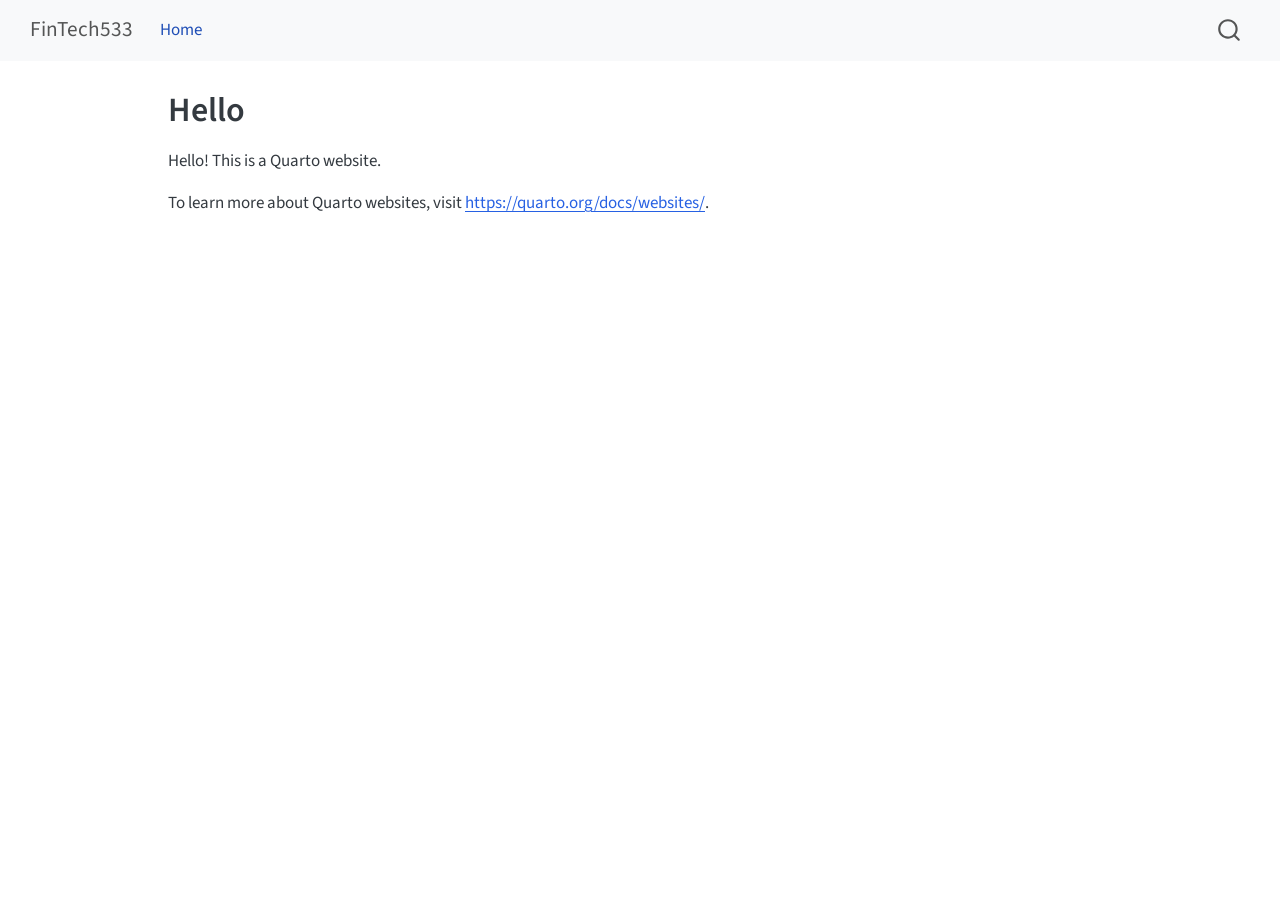
<file: index.html>
<!DOCTYPE html>
<html xmlns="http://www.w3.org/1999/xhtml" lang="en" xml:lang="en"><head>

<meta charset="utf-8">
<meta name="generator" content="quarto-1.6.42">

<meta name="viewport" content="width=device-width, initial-scale=1.0, user-scalable=yes">


<title>Hello – FinTech533</title>
<style>
code{white-space: pre-wrap;}
span.smallcaps{font-variant: small-caps;}
div.columns{display: flex; gap: min(4vw, 1.5em);}
div.column{flex: auto; overflow-x: auto;}
div.hanging-indent{margin-left: 1.5em; text-indent: -1.5em;}
ul.task-list{list-style: none;}
ul.task-list li input[type="checkbox"] {
  width: 0.8em;
  margin: 0 0.8em 0.2em -1em; /* quarto-specific, see https://github.com/quarto-dev/quarto-cli/issues/4556 */ 
  vertical-align: middle;
}
</style>


<script src="site_libs/quarto-nav/quarto-nav.js"></script>
<script src="site_libs/quarto-nav/headroom.min.js"></script>
<script src="site_libs/clipboard/clipboard.min.js"></script>
<script src="site_libs/quarto-search/autocomplete.umd.js"></script>
<script src="site_libs/quarto-search/fuse.min.js"></script>
<script src="site_libs/quarto-search/quarto-search.js"></script>
<meta name="quarto:offset" content="./">
<script src="site_libs/quarto-html/quarto.js"></script>
<script src="site_libs/quarto-html/popper.min.js"></script>
<script src="site_libs/quarto-html/tippy.umd.min.js"></script>
<script src="site_libs/quarto-html/anchor.min.js"></script>
<link href="site_libs/quarto-html/tippy.css" rel="stylesheet">
<link href="site_libs/quarto-html/quarto-syntax-highlighting-2f5df379a58b258e96c21c0638c20c03.css" rel="stylesheet" id="quarto-text-highlighting-styles">
<script src="site_libs/bootstrap/bootstrap.min.js"></script>
<link href="site_libs/bootstrap/bootstrap-icons.css" rel="stylesheet">
<link href="site_libs/bootstrap/bootstrap-60c81f3d5c81f12fcb1182518fdb775a.min.css" rel="stylesheet" append-hash="true" id="quarto-bootstrap" data-mode="light">
<script id="quarto-search-options" type="application/json">{
  "location": "navbar",
  "copy-button": false,
  "collapse-after": 3,
  "panel-placement": "end",
  "type": "overlay",
  "limit": 50,
  "keyboard-shortcut": [
    "f",
    "/",
    "s"
  ],
  "show-item-context": false,
  "language": {
    "search-no-results-text": "No results",
    "search-matching-documents-text": "matching documents",
    "search-copy-link-title": "Copy link to search",
    "search-hide-matches-text": "Hide additional matches",
    "search-more-match-text": "more match in this document",
    "search-more-matches-text": "more matches in this document",
    "search-clear-button-title": "Clear",
    "search-text-placeholder": "",
    "search-detached-cancel-button-title": "Cancel",
    "search-submit-button-title": "Submit",
    "search-label": "Search"
  }
}</script>


<link rel="stylesheet" href="styles.css">
</head>

<body class="nav-fixed">

<div id="quarto-search-results"></div>
  <header id="quarto-header" class="headroom fixed-top">
    <nav class="navbar navbar-expand-lg " data-bs-theme="dark">
      <div class="navbar-container container-fluid">
      <div class="navbar-brand-container mx-auto">
    <a class="navbar-brand" href="./index.html">
    <span class="navbar-title">FinTech533</span>
    </a>
  </div>
            <div id="quarto-search" class="" title="Search"></div>
          <button class="navbar-toggler" type="button" data-bs-toggle="collapse" data-bs-target="#navbarCollapse" aria-controls="navbarCollapse" role="menu" aria-expanded="false" aria-label="Toggle navigation" onclick="if (window.quartoToggleHeadroom) { window.quartoToggleHeadroom(); }">
  <span class="navbar-toggler-icon"></span>
</button>
          <div class="collapse navbar-collapse" id="navbarCollapse">
            <ul class="navbar-nav navbar-nav-scroll me-auto">
  <li class="nav-item">
    <a class="nav-link active" href="./index.html" aria-current="page"> 
<span class="menu-text">Home</span></a>
  </li>  
</ul>
          </div> <!-- /navcollapse -->
            <div class="quarto-navbar-tools">
</div>
      </div> <!-- /container-fluid -->
    </nav>
</header>
<!-- content -->
<div id="quarto-content" class="quarto-container page-columns page-rows-contents page-layout-article page-navbar">
<!-- sidebar -->
<!-- margin-sidebar -->
    <div id="quarto-margin-sidebar" class="sidebar margin-sidebar zindex-bottom">
        
    </div>
<!-- main -->
<main class="content" id="quarto-document-content">

<header id="title-block-header" class="quarto-title-block default">
<div class="quarto-title">
<h1 class="title">Hello</h1>
</div>



<div class="quarto-title-meta">

    
  
    
  </div>
  


</header>


<p>Hello! This is a Quarto website.</p>
<p>To learn more about Quarto websites, visit <a href="https://quarto.org/docs/websites/" class="uri">https://quarto.org/docs/websites/</a>.</p>



</main> <!-- /main -->
<script id="quarto-html-after-body" type="application/javascript">
window.document.addEventListener("DOMContentLoaded", function (event) {
  const toggleBodyColorMode = (bsSheetEl) => {
    const mode = bsSheetEl.getAttribute("data-mode");
    const bodyEl = window.document.querySelector("body");
    if (mode === "dark") {
      bodyEl.classList.add("quarto-dark");
      bodyEl.classList.remove("quarto-light");
    } else {
      bodyEl.classList.add("quarto-light");
      bodyEl.classList.remove("quarto-dark");
    }
  }
  const toggleBodyColorPrimary = () => {
    const bsSheetEl = window.document.querySelector("link#quarto-bootstrap");
    if (bsSheetEl) {
      toggleBodyColorMode(bsSheetEl);
    }
  }
  toggleBodyColorPrimary();  
  const icon = "";
  const anchorJS = new window.AnchorJS();
  anchorJS.options = {
    placement: 'right',
    icon: icon
  };
  anchorJS.add('.anchored');
  const isCodeAnnotation = (el) => {
    for (const clz of el.classList) {
      if (clz.startsWith('code-annotation-')) {                     
        return true;
      }
    }
    return false;
  }
  const onCopySuccess = function(e) {
    // button target
    const button = e.trigger;
    // don't keep focus
    button.blur();
    // flash "checked"
    button.classList.add('code-copy-button-checked');
    var currentTitle = button.getAttribute("title");
    button.setAttribute("title", "Copied!");
    let tooltip;
    if (window.bootstrap) {
      button.setAttribute("data-bs-toggle", "tooltip");
      button.setAttribute("data-bs-placement", "left");
      button.setAttribute("data-bs-title", "Copied!");
      tooltip = new bootstrap.Tooltip(button, 
        { trigger: "manual", 
          customClass: "code-copy-button-tooltip",
          offset: [0, -8]});
      tooltip.show();    
    }
    setTimeout(function() {
      if (tooltip) {
        tooltip.hide();
        button.removeAttribute("data-bs-title");
        button.removeAttribute("data-bs-toggle");
        button.removeAttribute("data-bs-placement");
      }
      button.setAttribute("title", currentTitle);
      button.classList.remove('code-copy-button-checked');
    }, 1000);
    // clear code selection
    e.clearSelection();
  }
  const getTextToCopy = function(trigger) {
      const codeEl = trigger.previousElementSibling.cloneNode(true);
      for (const childEl of codeEl.children) {
        if (isCodeAnnotation(childEl)) {
          childEl.remove();
        }
      }
      return codeEl.innerText;
  }
  const clipboard = new window.ClipboardJS('.code-copy-button:not([data-in-quarto-modal])', {
    text: getTextToCopy
  });
  clipboard.on('success', onCopySuccess);
  if (window.document.getElementById('quarto-embedded-source-code-modal')) {
    const clipboardModal = new window.ClipboardJS('.code-copy-button[data-in-quarto-modal]', {
      text: getTextToCopy,
      container: window.document.getElementById('quarto-embedded-source-code-modal')
    });
    clipboardModal.on('success', onCopySuccess);
  }
    var localhostRegex = new RegExp(/^(?:http|https):\/\/localhost\:?[0-9]*\//);
    var mailtoRegex = new RegExp(/^mailto:/);
      var filterRegex = new RegExp('/' + window.location.host + '/');
    var isInternal = (href) => {
        return filterRegex.test(href) || localhostRegex.test(href) || mailtoRegex.test(href);
    }
    // Inspect non-navigation links and adorn them if external
 	var links = window.document.querySelectorAll('a[href]:not(.nav-link):not(.navbar-brand):not(.toc-action):not(.sidebar-link):not(.sidebar-item-toggle):not(.pagination-link):not(.no-external):not([aria-hidden]):not(.dropdown-item):not(.quarto-navigation-tool):not(.about-link)');
    for (var i=0; i<links.length; i++) {
      const link = links[i];
      if (!isInternal(link.href)) {
        // undo the damage that might have been done by quarto-nav.js in the case of
        // links that we want to consider external
        if (link.dataset.originalHref !== undefined) {
          link.href = link.dataset.originalHref;
        }
      }
    }
  function tippyHover(el, contentFn, onTriggerFn, onUntriggerFn) {
    const config = {
      allowHTML: true,
      maxWidth: 500,
      delay: 100,
      arrow: false,
      appendTo: function(el) {
          return el.parentElement;
      },
      interactive: true,
      interactiveBorder: 10,
      theme: 'quarto',
      placement: 'bottom-start',
    };
    if (contentFn) {
      config.content = contentFn;
    }
    if (onTriggerFn) {
      config.onTrigger = onTriggerFn;
    }
    if (onUntriggerFn) {
      config.onUntrigger = onUntriggerFn;
    }
    window.tippy(el, config); 
  }
  const noterefs = window.document.querySelectorAll('a[role="doc-noteref"]');
  for (var i=0; i<noterefs.length; i++) {
    const ref = noterefs[i];
    tippyHover(ref, function() {
      // use id or data attribute instead here
      let href = ref.getAttribute('data-footnote-href') || ref.getAttribute('href');
      try { href = new URL(href).hash; } catch {}
      const id = href.replace(/^#\/?/, "");
      const note = window.document.getElementById(id);
      if (note) {
        return note.innerHTML;
      } else {
        return "";
      }
    });
  }
  const xrefs = window.document.querySelectorAll('a.quarto-xref');
  const processXRef = (id, note) => {
    // Strip column container classes
    const stripColumnClz = (el) => {
      el.classList.remove("page-full", "page-columns");
      if (el.children) {
        for (const child of el.children) {
          stripColumnClz(child);
        }
      }
    }
    stripColumnClz(note)
    if (id === null || id.startsWith('sec-')) {
      // Special case sections, only their first couple elements
      const container = document.createElement("div");
      if (note.children && note.children.length > 2) {
        container.appendChild(note.children[0].cloneNode(true));
        for (let i = 1; i < note.children.length; i++) {
          const child = note.children[i];
          if (child.tagName === "P" && child.innerText === "") {
            continue;
          } else {
            container.appendChild(child.cloneNode(true));
            break;
          }
        }
        if (window.Quarto?.typesetMath) {
          window.Quarto.typesetMath(container);
        }
        return container.innerHTML
      } else {
        if (window.Quarto?.typesetMath) {
          window.Quarto.typesetMath(note);
        }
        return note.innerHTML;
      }
    } else {
      // Remove any anchor links if they are present
      const anchorLink = note.querySelector('a.anchorjs-link');
      if (anchorLink) {
        anchorLink.remove();
      }
      if (window.Quarto?.typesetMath) {
        window.Quarto.typesetMath(note);
      }
      if (note.classList.contains("callout")) {
        return note.outerHTML;
      } else {
        return note.innerHTML;
      }
    }
  }
  for (var i=0; i<xrefs.length; i++) {
    const xref = xrefs[i];
    tippyHover(xref, undefined, function(instance) {
      instance.disable();
      let url = xref.getAttribute('href');
      let hash = undefined; 
      if (url.startsWith('#')) {
        hash = url;
      } else {
        try { hash = new URL(url).hash; } catch {}
      }
      if (hash) {
        const id = hash.replace(/^#\/?/, "");
        const note = window.document.getElementById(id);
        if (note !== null) {
          try {
            const html = processXRef(id, note.cloneNode(true));
            instance.setContent(html);
          } finally {
            instance.enable();
            instance.show();
          }
        } else {
          // See if we can fetch this
          fetch(url.split('#')[0])
          .then(res => res.text())
          .then(html => {
            const parser = new DOMParser();
            const htmlDoc = parser.parseFromString(html, "text/html");
            const note = htmlDoc.getElementById(id);
            if (note !== null) {
              const html = processXRef(id, note);
              instance.setContent(html);
            } 
          }).finally(() => {
            instance.enable();
            instance.show();
          });
        }
      } else {
        // See if we can fetch a full url (with no hash to target)
        // This is a special case and we should probably do some content thinning / targeting
        fetch(url)
        .then(res => res.text())
        .then(html => {
          const parser = new DOMParser();
          const htmlDoc = parser.parseFromString(html, "text/html");
          const note = htmlDoc.querySelector('main.content');
          if (note !== null) {
            // This should only happen for chapter cross references
            // (since there is no id in the URL)
            // remove the first header
            if (note.children.length > 0 && note.children[0].tagName === "HEADER") {
              note.children[0].remove();
            }
            const html = processXRef(null, note);
            instance.setContent(html);
          } 
        }).finally(() => {
          instance.enable();
          instance.show();
        });
      }
    }, function(instance) {
    });
  }
      let selectedAnnoteEl;
      const selectorForAnnotation = ( cell, annotation) => {
        let cellAttr = 'data-code-cell="' + cell + '"';
        let lineAttr = 'data-code-annotation="' +  annotation + '"';
        const selector = 'span[' + cellAttr + '][' + lineAttr + ']';
        return selector;
      }
      const selectCodeLines = (annoteEl) => {
        const doc = window.document;
        const targetCell = annoteEl.getAttribute("data-target-cell");
        const targetAnnotation = annoteEl.getAttribute("data-target-annotation");
        const annoteSpan = window.document.querySelector(selectorForAnnotation(targetCell, targetAnnotation));
        const lines = annoteSpan.getAttribute("data-code-lines").split(",");
        const lineIds = lines.map((line) => {
          return targetCell + "-" + line;
        })
        let top = null;
        let height = null;
        let parent = null;
        if (lineIds.length > 0) {
            //compute the position of the single el (top and bottom and make a div)
            const el = window.document.getElementById(lineIds[0]);
            top = el.offsetTop;
            height = el.offsetHeight;
            parent = el.parentElement.parentElement;
          if (lineIds.length > 1) {
            const lastEl = window.document.getElementById(lineIds[lineIds.length - 1]);
            const bottom = lastEl.offsetTop + lastEl.offsetHeight;
            height = bottom - top;
          }
          if (top !== null && height !== null && parent !== null) {
            // cook up a div (if necessary) and position it 
            let div = window.document.getElementById("code-annotation-line-highlight");
            if (div === null) {
              div = window.document.createElement("div");
              div.setAttribute("id", "code-annotation-line-highlight");
              div.style.position = 'absolute';
              parent.appendChild(div);
            }
            div.style.top = top - 2 + "px";
            div.style.height = height + 4 + "px";
            div.style.left = 0;
            let gutterDiv = window.document.getElementById("code-annotation-line-highlight-gutter");
            if (gutterDiv === null) {
              gutterDiv = window.document.createElement("div");
              gutterDiv.setAttribute("id", "code-annotation-line-highlight-gutter");
              gutterDiv.style.position = 'absolute';
              const codeCell = window.document.getElementById(targetCell);
              const gutter = codeCell.querySelector('.code-annotation-gutter');
              gutter.appendChild(gutterDiv);
            }
            gutterDiv.style.top = top - 2 + "px";
            gutterDiv.style.height = height + 4 + "px";
          }
          selectedAnnoteEl = annoteEl;
        }
      };
      const unselectCodeLines = () => {
        const elementsIds = ["code-annotation-line-highlight", "code-annotation-line-highlight-gutter"];
        elementsIds.forEach((elId) => {
          const div = window.document.getElementById(elId);
          if (div) {
            div.remove();
          }
        });
        selectedAnnoteEl = undefined;
      };
        // Handle positioning of the toggle
    window.addEventListener(
      "resize",
      throttle(() => {
        elRect = undefined;
        if (selectedAnnoteEl) {
          selectCodeLines(selectedAnnoteEl);
        }
      }, 10)
    );
    function throttle(fn, ms) {
    let throttle = false;
    let timer;
      return (...args) => {
        if(!throttle) { // first call gets through
            fn.apply(this, args);
            throttle = true;
        } else { // all the others get throttled
            if(timer) clearTimeout(timer); // cancel #2
            timer = setTimeout(() => {
              fn.apply(this, args);
              timer = throttle = false;
            }, ms);
        }
      };
    }
      // Attach click handler to the DT
      const annoteDls = window.document.querySelectorAll('dt[data-target-cell]');
      for (const annoteDlNode of annoteDls) {
        annoteDlNode.addEventListener('click', (event) => {
          const clickedEl = event.target;
          if (clickedEl !== selectedAnnoteEl) {
            unselectCodeLines();
            const activeEl = window.document.querySelector('dt[data-target-cell].code-annotation-active');
            if (activeEl) {
              activeEl.classList.remove('code-annotation-active');
            }
            selectCodeLines(clickedEl);
            clickedEl.classList.add('code-annotation-active');
          } else {
            // Unselect the line
            unselectCodeLines();
            clickedEl.classList.remove('code-annotation-active');
          }
        });
      }
  const findCites = (el) => {
    const parentEl = el.parentElement;
    if (parentEl) {
      const cites = parentEl.dataset.cites;
      if (cites) {
        return {
          el,
          cites: cites.split(' ')
        };
      } else {
        return findCites(el.parentElement)
      }
    } else {
      return undefined;
    }
  };
  var bibliorefs = window.document.querySelectorAll('a[role="doc-biblioref"]');
  for (var i=0; i<bibliorefs.length; i++) {
    const ref = bibliorefs[i];
    const citeInfo = findCites(ref);
    if (citeInfo) {
      tippyHover(citeInfo.el, function() {
        var popup = window.document.createElement('div');
        citeInfo.cites.forEach(function(cite) {
          var citeDiv = window.document.createElement('div');
          citeDiv.classList.add('hanging-indent');
          citeDiv.classList.add('csl-entry');
          var biblioDiv = window.document.getElementById('ref-' + cite);
          if (biblioDiv) {
            citeDiv.innerHTML = biblioDiv.innerHTML;
          }
          popup.appendChild(citeDiv);
        });
        return popup.innerHTML;
      });
    }
  }
});
</script>
</div> <!-- /content -->




</body></html>
</file>
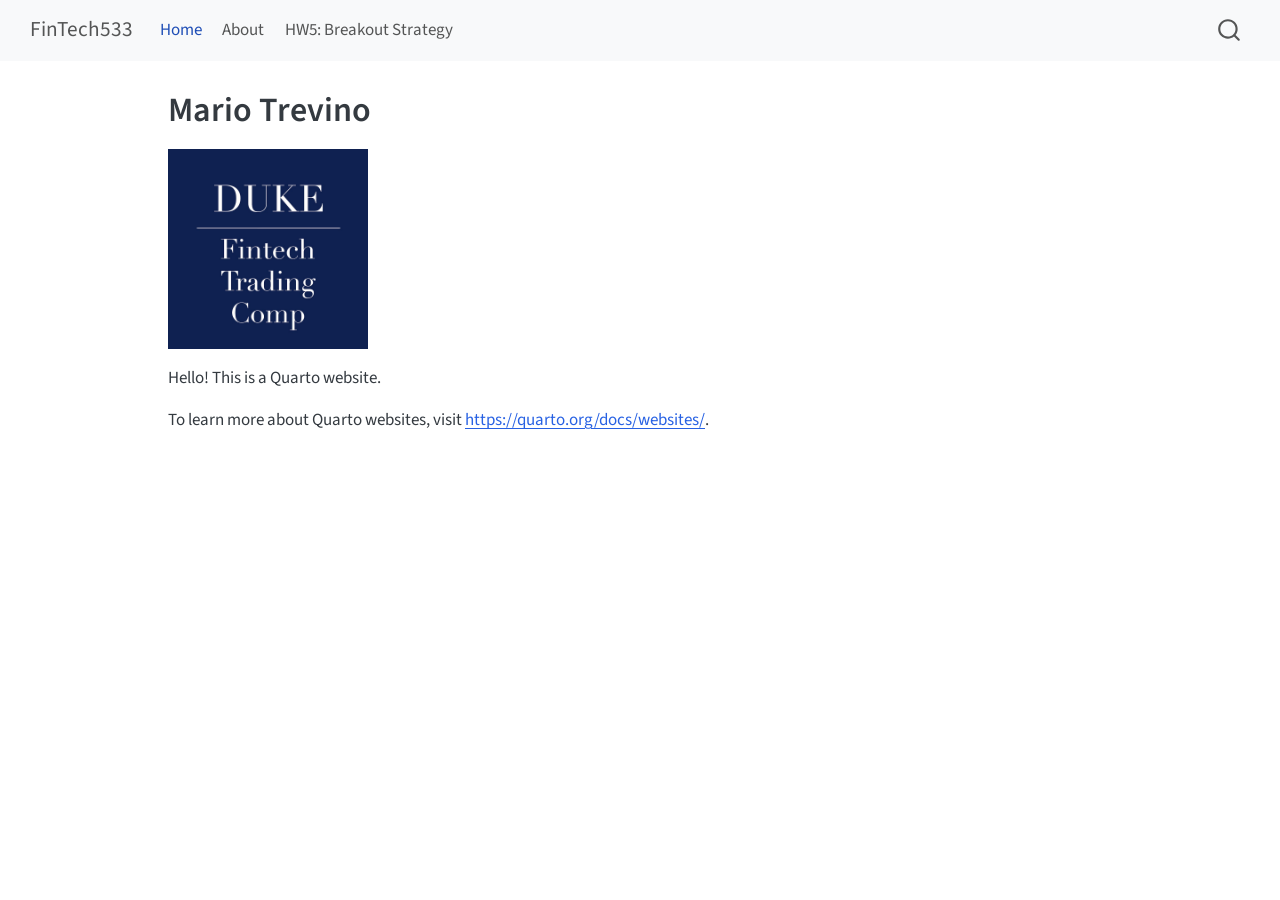
<file: docs/index.html>
<!DOCTYPE html>
<html xmlns="http://www.w3.org/1999/xhtml" lang="en" xml:lang="en"><head>

<meta charset="utf-8">
<meta name="generator" content="quarto-1.6.42">

<meta name="viewport" content="width=device-width, initial-scale=1.0, user-scalable=yes">


<title>Mario Trevino | FinTech533</title>
<style>
code{white-space: pre-wrap;}
span.smallcaps{font-variant: small-caps;}
div.columns{display: flex; gap: min(4vw, 1.5em);}
div.column{flex: auto; overflow-x: auto;}
div.hanging-indent{margin-left: 1.5em; text-indent: -1.5em;}
ul.task-list{list-style: none;}
ul.task-list li input[type="checkbox"] {
  width: 0.8em;
  margin: 0 0.8em 0.2em -1em; /* quarto-specific, see https://github.com/quarto-dev/quarto-cli/issues/4556 */ 
  vertical-align: middle;
}
</style>


<script src="site_libs/quarto-nav/quarto-nav.js"></script>
<script src="site_libs/quarto-nav/headroom.min.js"></script>
<script src="site_libs/clipboard/clipboard.min.js"></script>
<script src="site_libs/quarto-search/autocomplete.umd.js"></script>
<script src="site_libs/quarto-search/fuse.min.js"></script>
<script src="site_libs/quarto-search/quarto-search.js"></script>
<meta name="quarto:offset" content="./">
<script src="site_libs/quarto-html/quarto.js"></script>
<script src="site_libs/quarto-html/popper.min.js"></script>
<script src="site_libs/quarto-html/tippy.umd.min.js"></script>
<script src="site_libs/quarto-html/anchor.min.js"></script>
<link href="site_libs/quarto-html/tippy.css" rel="stylesheet">
<link href="site_libs/quarto-html/quarto-syntax-highlighting-2f5df379a58b258e96c21c0638c20c03.css" rel="stylesheet" id="quarto-text-highlighting-styles">
<script src="site_libs/bootstrap/bootstrap.min.js"></script>
<link href="site_libs/bootstrap/bootstrap-icons.css" rel="stylesheet">
<link href="site_libs/bootstrap/bootstrap-60c81f3d5c81f12fcb1182518fdb775a.min.css" rel="stylesheet" append-hash="true" id="quarto-bootstrap" data-mode="light">
<script id="quarto-search-options" type="application/json">{
  "location": "navbar",
  "copy-button": false,
  "collapse-after": 3,
  "panel-placement": "end",
  "type": "overlay",
  "limit": 50,
  "keyboard-shortcut": [
    "f",
    "/",
    "s"
  ],
  "show-item-context": false,
  "language": {
    "search-no-results-text": "No results",
    "search-matching-documents-text": "matching documents",
    "search-copy-link-title": "Copy link to search",
    "search-hide-matches-text": "Hide additional matches",
    "search-more-match-text": "more match in this document",
    "search-more-matches-text": "more matches in this document",
    "search-clear-button-title": "Clear",
    "search-text-placeholder": "",
    "search-detached-cancel-button-title": "Cancel",
    "search-submit-button-title": "Submit",
    "search-label": "Search"
  }
}</script>


<link rel="stylesheet" href="styles.css">
</head>

<body class="nav-fixed">

<div id="quarto-search-results"></div>
  <header id="quarto-header" class="headroom fixed-top">
    <nav class="navbar navbar-expand-lg " data-bs-theme="dark">
      <div class="navbar-container container-fluid">
      <div class="navbar-brand-container mx-auto">
    <a class="navbar-brand" href="./index.html">
    <span class="navbar-title">FinTech533</span>
    </a>
  </div>
            <div id="quarto-search" class="" title="Search"></div>
          <button class="navbar-toggler" type="button" data-bs-toggle="collapse" data-bs-target="#navbarCollapse" aria-controls="navbarCollapse" role="menu" aria-expanded="false" aria-label="Toggle navigation" onclick="if (window.quartoToggleHeadroom) { window.quartoToggleHeadroom(); }">
  <span class="navbar-toggler-icon"></span>
</button>
          <div class="collapse navbar-collapse" id="navbarCollapse">
            <ul class="navbar-nav navbar-nav-scroll me-auto">
  <li class="nav-item">
    <a class="nav-link active" href="./index.html" aria-current="page"> 
<span class="menu-text">Home</span></a>
  </li>  
  <li class="nav-item">
    <a class="nav-link" href="./about.html"> 
<span class="menu-text">About</span></a>
  </li>  
  <li class="nav-item">
    <a class="nav-link" href="./hw5_breakout.html"> 
<span class="menu-text">HW5: Breakout Strategy</span></a>
  </li>  
</ul>
          </div> <!-- /navcollapse -->
            <div class="quarto-navbar-tools">
</div>
      </div> <!-- /container-fluid -->
    </nav>
</header>
<!-- content -->
<div id="quarto-content" class="quarto-container page-columns page-rows-contents page-layout-article page-navbar">
<!-- sidebar -->
<!-- margin-sidebar -->
    <div id="quarto-margin-sidebar" class="sidebar margin-sidebar zindex-bottom">
        
    </div>
<!-- main -->
<main class="content" id="quarto-document-content">

<header id="title-block-header" class="quarto-title-block default">
<div class="quarto-title">
<h1 class="title">Mario Trevino</h1>
</div>



<div class="quarto-title-meta">

    
  
    
  </div>
  


</header>


<p><img src="channels4_profile.jpg" class="img-fluid" width="200"></p>
<p>Hello! This is a Quarto website.</p>
<p>To learn more about Quarto websites, visit <a href="https://quarto.org/docs/websites/" class="uri">https://quarto.org/docs/websites/</a>.</p>



</main> <!-- /main -->
<script id="quarto-html-after-body" type="application/javascript">
window.document.addEventListener("DOMContentLoaded", function (event) {
  const toggleBodyColorMode = (bsSheetEl) => {
    const mode = bsSheetEl.getAttribute("data-mode");
    const bodyEl = window.document.querySelector("body");
    if (mode === "dark") {
      bodyEl.classList.add("quarto-dark");
      bodyEl.classList.remove("quarto-light");
    } else {
      bodyEl.classList.add("quarto-light");
      bodyEl.classList.remove("quarto-dark");
    }
  }
  const toggleBodyColorPrimary = () => {
    const bsSheetEl = window.document.querySelector("link#quarto-bootstrap");
    if (bsSheetEl) {
      toggleBodyColorMode(bsSheetEl);
    }
  }
  toggleBodyColorPrimary();  
  const icon = "";
  const anchorJS = new window.AnchorJS();
  anchorJS.options = {
    placement: 'right',
    icon: icon
  };
  anchorJS.add('.anchored');
  const isCodeAnnotation = (el) => {
    for (const clz of el.classList) {
      if (clz.startsWith('code-annotation-')) {                     
        return true;
      }
    }
    return false;
  }
  const onCopySuccess = function(e) {
    // button target
    const button = e.trigger;
    // don't keep focus
    button.blur();
    // flash "checked"
    button.classList.add('code-copy-button-checked');
    var currentTitle = button.getAttribute("title");
    button.setAttribute("title", "Copied!");
    let tooltip;
    if (window.bootstrap) {
      button.setAttribute("data-bs-toggle", "tooltip");
      button.setAttribute("data-bs-placement", "left");
      button.setAttribute("data-bs-title", "Copied!");
      tooltip = new bootstrap.Tooltip(button, 
        { trigger: "manual", 
          customClass: "code-copy-button-tooltip",
          offset: [0, -8]});
      tooltip.show();    
    }
    setTimeout(function() {
      if (tooltip) {
        tooltip.hide();
        button.removeAttribute("data-bs-title");
        button.removeAttribute("data-bs-toggle");
        button.removeAttribute("data-bs-placement");
      }
      button.setAttribute("title", currentTitle);
      button.classList.remove('code-copy-button-checked');
    }, 1000);
    // clear code selection
    e.clearSelection();
  }
  const getTextToCopy = function(trigger) {
      const codeEl = trigger.previousElementSibling.cloneNode(true);
      for (const childEl of codeEl.children) {
        if (isCodeAnnotation(childEl)) {
          childEl.remove();
        }
      }
      return codeEl.innerText;
  }
  const clipboard = new window.ClipboardJS('.code-copy-button:not([data-in-quarto-modal])', {
    text: getTextToCopy
  });
  clipboard.on('success', onCopySuccess);
  if (window.document.getElementById('quarto-embedded-source-code-modal')) {
    const clipboardModal = new window.ClipboardJS('.code-copy-button[data-in-quarto-modal]', {
      text: getTextToCopy,
      container: window.document.getElementById('quarto-embedded-source-code-modal')
    });
    clipboardModal.on('success', onCopySuccess);
  }
    var localhostRegex = new RegExp(/^(?:http|https):\/\/localhost\:?[0-9]*\//);
    var mailtoRegex = new RegExp(/^mailto:/);
      var filterRegex = new RegExp('/' + window.location.host + '/');
    var isInternal = (href) => {
        return filterRegex.test(href) || localhostRegex.test(href) || mailtoRegex.test(href);
    }
    // Inspect non-navigation links and adorn them if external
 	var links = window.document.querySelectorAll('a[href]:not(.nav-link):not(.navbar-brand):not(.toc-action):not(.sidebar-link):not(.sidebar-item-toggle):not(.pagination-link):not(.no-external):not([aria-hidden]):not(.dropdown-item):not(.quarto-navigation-tool):not(.about-link)');
    for (var i=0; i<links.length; i++) {
      const link = links[i];
      if (!isInternal(link.href)) {
        // undo the damage that might have been done by quarto-nav.js in the case of
        // links that we want to consider external
        if (link.dataset.originalHref !== undefined) {
          link.href = link.dataset.originalHref;
        }
      }
    }
  function tippyHover(el, contentFn, onTriggerFn, onUntriggerFn) {
    const config = {
      allowHTML: true,
      maxWidth: 500,
      delay: 100,
      arrow: false,
      appendTo: function(el) {
          return el.parentElement;
      },
      interactive: true,
      interactiveBorder: 10,
      theme: 'quarto',
      placement: 'bottom-start',
    };
    if (contentFn) {
      config.content = contentFn;
    }
    if (onTriggerFn) {
      config.onTrigger = onTriggerFn;
    }
    if (onUntriggerFn) {
      config.onUntrigger = onUntriggerFn;
    }
    window.tippy(el, config); 
  }
  const noterefs = window.document.querySelectorAll('a[role="doc-noteref"]');
  for (var i=0; i<noterefs.length; i++) {
    const ref = noterefs[i];
    tippyHover(ref, function() {
      // use id or data attribute instead here
      let href = ref.getAttribute('data-footnote-href') || ref.getAttribute('href');
      try { href = new URL(href).hash; } catch {}
      const id = href.replace(/^#\/?/, "");
      const note = window.document.getElementById(id);
      if (note) {
        return note.innerHTML;
      } else {
        return "";
      }
    });
  }
  const xrefs = window.document.querySelectorAll('a.quarto-xref');
  const processXRef = (id, note) => {
    // Strip column container classes
    const stripColumnClz = (el) => {
      el.classList.remove("page-full", "page-columns");
      if (el.children) {
        for (const child of el.children) {
          stripColumnClz(child);
        }
      }
    }
    stripColumnClz(note)
    if (id === null || id.startsWith('sec-')) {
      // Special case sections, only their first couple elements
      const container = document.createElement("div");
      if (note.children && note.children.length > 2) {
        container.appendChild(note.children[0].cloneNode(true));
        for (let i = 1; i < note.children.length; i++) {
          const child = note.children[i];
          if (child.tagName === "P" && child.innerText === "") {
            continue;
          } else {
            container.appendChild(child.cloneNode(true));
            break;
          }
        }
        if (window.Quarto?.typesetMath) {
          window.Quarto.typesetMath(container);
        }
        return container.innerHTML
      } else {
        if (window.Quarto?.typesetMath) {
          window.Quarto.typesetMath(note);
        }
        return note.innerHTML;
      }
    } else {
      // Remove any anchor links if they are present
      const anchorLink = note.querySelector('a.anchorjs-link');
      if (anchorLink) {
        anchorLink.remove();
      }
      if (window.Quarto?.typesetMath) {
        window.Quarto.typesetMath(note);
      }
      if (note.classList.contains("callout")) {
        return note.outerHTML;
      } else {
        return note.innerHTML;
      }
    }
  }
  for (var i=0; i<xrefs.length; i++) {
    const xref = xrefs[i];
    tippyHover(xref, undefined, function(instance) {
      instance.disable();
      let url = xref.getAttribute('href');
      let hash = undefined; 
      if (url.startsWith('#')) {
        hash = url;
      } else {
        try { hash = new URL(url).hash; } catch {}
      }
      if (hash) {
        const id = hash.replace(/^#\/?/, "");
        const note = window.document.getElementById(id);
        if (note !== null) {
          try {
            const html = processXRef(id, note.cloneNode(true));
            instance.setContent(html);
          } finally {
            instance.enable();
            instance.show();
          }
        } else {
          // See if we can fetch this
          fetch(url.split('#')[0])
          .then(res => res.text())
          .then(html => {
            const parser = new DOMParser();
            const htmlDoc = parser.parseFromString(html, "text/html");
            const note = htmlDoc.getElementById(id);
            if (note !== null) {
              const html = processXRef(id, note);
              instance.setContent(html);
            } 
          }).finally(() => {
            instance.enable();
            instance.show();
          });
        }
      } else {
        // See if we can fetch a full url (with no hash to target)
        // This is a special case and we should probably do some content thinning / targeting
        fetch(url)
        .then(res => res.text())
        .then(html => {
          const parser = new DOMParser();
          const htmlDoc = parser.parseFromString(html, "text/html");
          const note = htmlDoc.querySelector('main.content');
          if (note !== null) {
            // This should only happen for chapter cross references
            // (since there is no id in the URL)
            // remove the first header
            if (note.children.length > 0 && note.children[0].tagName === "HEADER") {
              note.children[0].remove();
            }
            const html = processXRef(null, note);
            instance.setContent(html);
          } 
        }).finally(() => {
          instance.enable();
          instance.show();
        });
      }
    }, function(instance) {
    });
  }
      let selectedAnnoteEl;
      const selectorForAnnotation = ( cell, annotation) => {
        let cellAttr = 'data-code-cell="' + cell + '"';
        let lineAttr = 'data-code-annotation="' +  annotation + '"';
        const selector = 'span[' + cellAttr + '][' + lineAttr + ']';
        return selector;
      }
      const selectCodeLines = (annoteEl) => {
        const doc = window.document;
        const targetCell = annoteEl.getAttribute("data-target-cell");
        const targetAnnotation = annoteEl.getAttribute("data-target-annotation");
        const annoteSpan = window.document.querySelector(selectorForAnnotation(targetCell, targetAnnotation));
        const lines = annoteSpan.getAttribute("data-code-lines").split(",");
        const lineIds = lines.map((line) => {
          return targetCell + "-" + line;
        })
        let top = null;
        let height = null;
        let parent = null;
        if (lineIds.length > 0) {
            //compute the position of the single el (top and bottom and make a div)
            const el = window.document.getElementById(lineIds[0]);
            top = el.offsetTop;
            height = el.offsetHeight;
            parent = el.parentElement.parentElement;
          if (lineIds.length > 1) {
            const lastEl = window.document.getElementById(lineIds[lineIds.length - 1]);
            const bottom = lastEl.offsetTop + lastEl.offsetHeight;
            height = bottom - top;
          }
          if (top !== null && height !== null && parent !== null) {
            // cook up a div (if necessary) and position it 
            let div = window.document.getElementById("code-annotation-line-highlight");
            if (div === null) {
              div = window.document.createElement("div");
              div.setAttribute("id", "code-annotation-line-highlight");
              div.style.position = 'absolute';
              parent.appendChild(div);
            }
            div.style.top = top - 2 + "px";
            div.style.height = height + 4 + "px";
            div.style.left = 0;
            let gutterDiv = window.document.getElementById("code-annotation-line-highlight-gutter");
            if (gutterDiv === null) {
              gutterDiv = window.document.createElement("div");
              gutterDiv.setAttribute("id", "code-annotation-line-highlight-gutter");
              gutterDiv.style.position = 'absolute';
              const codeCell = window.document.getElementById(targetCell);
              const gutter = codeCell.querySelector('.code-annotation-gutter');
              gutter.appendChild(gutterDiv);
            }
            gutterDiv.style.top = top - 2 + "px";
            gutterDiv.style.height = height + 4 + "px";
          }
          selectedAnnoteEl = annoteEl;
        }
      };
      const unselectCodeLines = () => {
        const elementsIds = ["code-annotation-line-highlight", "code-annotation-line-highlight-gutter"];
        elementsIds.forEach((elId) => {
          const div = window.document.getElementById(elId);
          if (div) {
            div.remove();
          }
        });
        selectedAnnoteEl = undefined;
      };
        // Handle positioning of the toggle
    window.addEventListener(
      "resize",
      throttle(() => {
        elRect = undefined;
        if (selectedAnnoteEl) {
          selectCodeLines(selectedAnnoteEl);
        }
      }, 10)
    );
    function throttle(fn, ms) {
    let throttle = false;
    let timer;
      return (...args) => {
        if(!throttle) { // first call gets through
            fn.apply(this, args);
            throttle = true;
        } else { // all the others get throttled
            if(timer) clearTimeout(timer); // cancel #2
            timer = setTimeout(() => {
              fn.apply(this, args);
              timer = throttle = false;
            }, ms);
        }
      };
    }
      // Attach click handler to the DT
      const annoteDls = window.document.querySelectorAll('dt[data-target-cell]');
      for (const annoteDlNode of annoteDls) {
        annoteDlNode.addEventListener('click', (event) => {
          const clickedEl = event.target;
          if (clickedEl !== selectedAnnoteEl) {
            unselectCodeLines();
            const activeEl = window.document.querySelector('dt[data-target-cell].code-annotation-active');
            if (activeEl) {
              activeEl.classList.remove('code-annotation-active');
            }
            selectCodeLines(clickedEl);
            clickedEl.classList.add('code-annotation-active');
          } else {
            // Unselect the line
            unselectCodeLines();
            clickedEl.classList.remove('code-annotation-active');
          }
        });
      }
  const findCites = (el) => {
    const parentEl = el.parentElement;
    if (parentEl) {
      const cites = parentEl.dataset.cites;
      if (cites) {
        return {
          el,
          cites: cites.split(' ')
        };
      } else {
        return findCites(el.parentElement)
      }
    } else {
      return undefined;
    }
  };
  var bibliorefs = window.document.querySelectorAll('a[role="doc-biblioref"]');
  for (var i=0; i<bibliorefs.length; i++) {
    const ref = bibliorefs[i];
    const citeInfo = findCites(ref);
    if (citeInfo) {
      tippyHover(citeInfo.el, function() {
        var popup = window.document.createElement('div');
        citeInfo.cites.forEach(function(cite) {
          var citeDiv = window.document.createElement('div');
          citeDiv.classList.add('hanging-indent');
          citeDiv.classList.add('csl-entry');
          var biblioDiv = window.document.getElementById('ref-' + cite);
          if (biblioDiv) {
            citeDiv.innerHTML = biblioDiv.innerHTML;
          }
          popup.appendChild(citeDiv);
        });
        return popup.innerHTML;
      });
    }
  }
});
</script>
</div> <!-- /content -->




</body></html>
</file>
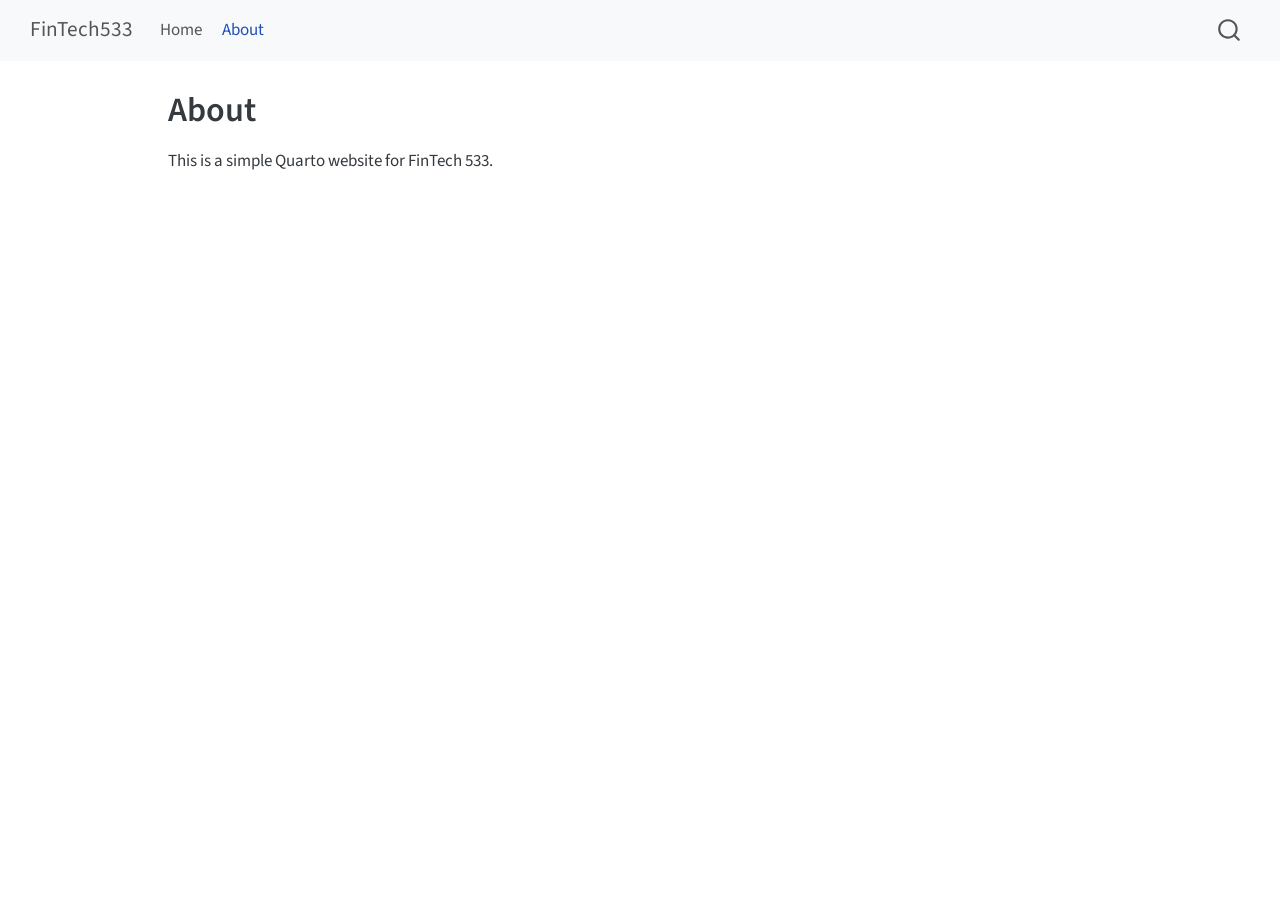
<file: about.html>
<!DOCTYPE html>
<html xmlns="http://www.w3.org/1999/xhtml" lang="en" xml:lang="en"><head>

<meta charset="utf-8">
<meta name="generator" content="quarto-1.6.42">

<meta name="viewport" content="width=device-width, initial-scale=1.0, user-scalable=yes">


<title>About – FinTech533</title>
<style>
code{white-space: pre-wrap;}
span.smallcaps{font-variant: small-caps;}
div.columns{display: flex; gap: min(4vw, 1.5em);}
div.column{flex: auto; overflow-x: auto;}
div.hanging-indent{margin-left: 1.5em; text-indent: -1.5em;}
ul.task-list{list-style: none;}
ul.task-list li input[type="checkbox"] {
  width: 0.8em;
  margin: 0 0.8em 0.2em -1em; /* quarto-specific, see https://github.com/quarto-dev/quarto-cli/issues/4556 */ 
  vertical-align: middle;
}
</style>


<script src="site_libs/quarto-nav/quarto-nav.js"></script>
<script src="site_libs/quarto-nav/headroom.min.js"></script>
<script src="site_libs/clipboard/clipboard.min.js"></script>
<script src="site_libs/quarto-search/autocomplete.umd.js"></script>
<script src="site_libs/quarto-search/fuse.min.js"></script>
<script src="site_libs/quarto-search/quarto-search.js"></script>
<meta name="quarto:offset" content="./">
<script src="site_libs/quarto-html/quarto.js"></script>
<script src="site_libs/quarto-html/popper.min.js"></script>
<script src="site_libs/quarto-html/tippy.umd.min.js"></script>
<script src="site_libs/quarto-html/anchor.min.js"></script>
<link href="site_libs/quarto-html/tippy.css" rel="stylesheet">
<link href="site_libs/quarto-html/quarto-syntax-highlighting-2f5df379a58b258e96c21c0638c20c03.css" rel="stylesheet" id="quarto-text-highlighting-styles">
<script src="site_libs/bootstrap/bootstrap.min.js"></script>
<link href="site_libs/bootstrap/bootstrap-icons.css" rel="stylesheet">
<link href="site_libs/bootstrap/bootstrap-60c81f3d5c81f12fcb1182518fdb775a.min.css" rel="stylesheet" append-hash="true" id="quarto-bootstrap" data-mode="light">
<script id="quarto-search-options" type="application/json">{
  "location": "navbar",
  "copy-button": false,
  "collapse-after": 3,
  "panel-placement": "end",
  "type": "overlay",
  "limit": 50,
  "keyboard-shortcut": [
    "f",
    "/",
    "s"
  ],
  "show-item-context": false,
  "language": {
    "search-no-results-text": "No results",
    "search-matching-documents-text": "matching documents",
    "search-copy-link-title": "Copy link to search",
    "search-hide-matches-text": "Hide additional matches",
    "search-more-match-text": "more match in this document",
    "search-more-matches-text": "more matches in this document",
    "search-clear-button-title": "Clear",
    "search-text-placeholder": "",
    "search-detached-cancel-button-title": "Cancel",
    "search-submit-button-title": "Submit",
    "search-label": "Search"
  }
}</script>


<link rel="stylesheet" href="styles.css">
</head>

<body class="nav-fixed">

<div id="quarto-search-results"></div>
  <header id="quarto-header" class="headroom fixed-top">
    <nav class="navbar navbar-expand-lg " data-bs-theme="dark">
      <div class="navbar-container container-fluid">
      <div class="navbar-brand-container mx-auto">
    <a class="navbar-brand" href="./index.html">
    <span class="navbar-title">FinTech533</span>
    </a>
  </div>
            <div id="quarto-search" class="" title="Search"></div>
          <button class="navbar-toggler" type="button" data-bs-toggle="collapse" data-bs-target="#navbarCollapse" aria-controls="navbarCollapse" role="menu" aria-expanded="false" aria-label="Toggle navigation" onclick="if (window.quartoToggleHeadroom) { window.quartoToggleHeadroom(); }">
  <span class="navbar-toggler-icon"></span>
</button>
          <div class="collapse navbar-collapse" id="navbarCollapse">
            <ul class="navbar-nav navbar-nav-scroll me-auto">
  <li class="nav-item">
    <a class="nav-link" href="./index.html"> 
<span class="menu-text">Home</span></a>
  </li>  
  <li class="nav-item">
    <a class="nav-link active" href="./about.html" aria-current="page"> 
<span class="menu-text">About</span></a>
  </li>  
</ul>
          </div> <!-- /navcollapse -->
            <div class="quarto-navbar-tools">
</div>
      </div> <!-- /container-fluid -->
    </nav>
</header>
<!-- content -->
<div id="quarto-content" class="quarto-container page-columns page-rows-contents page-layout-article page-navbar">
<!-- sidebar -->
<!-- margin-sidebar -->
    <div id="quarto-margin-sidebar" class="sidebar margin-sidebar zindex-bottom">
        
    </div>
<!-- main -->
<main class="content" id="quarto-document-content">

<header id="title-block-header" class="quarto-title-block default">
<div class="quarto-title">
<h1 class="title">About</h1>
</div>



<div class="quarto-title-meta">

    
  
    
  </div>
  


</header>


<p>This is a simple Quarto website for FinTech 533.</p>



</main> <!-- /main -->
<script id="quarto-html-after-body" type="application/javascript">
window.document.addEventListener("DOMContentLoaded", function (event) {
  const toggleBodyColorMode = (bsSheetEl) => {
    const mode = bsSheetEl.getAttribute("data-mode");
    const bodyEl = window.document.querySelector("body");
    if (mode === "dark") {
      bodyEl.classList.add("quarto-dark");
      bodyEl.classList.remove("quarto-light");
    } else {
      bodyEl.classList.add("quarto-light");
      bodyEl.classList.remove("quarto-dark");
    }
  }
  const toggleBodyColorPrimary = () => {
    const bsSheetEl = window.document.querySelector("link#quarto-bootstrap");
    if (bsSheetEl) {
      toggleBodyColorMode(bsSheetEl);
    }
  }
  toggleBodyColorPrimary();  
  const icon = "";
  const anchorJS = new window.AnchorJS();
  anchorJS.options = {
    placement: 'right',
    icon: icon
  };
  anchorJS.add('.anchored');
  const isCodeAnnotation = (el) => {
    for (const clz of el.classList) {
      if (clz.startsWith('code-annotation-')) {                     
        return true;
      }
    }
    return false;
  }
  const onCopySuccess = function(e) {
    // button target
    const button = e.trigger;
    // don't keep focus
    button.blur();
    // flash "checked"
    button.classList.add('code-copy-button-checked');
    var currentTitle = button.getAttribute("title");
    button.setAttribute("title", "Copied!");
    let tooltip;
    if (window.bootstrap) {
      button.setAttribute("data-bs-toggle", "tooltip");
      button.setAttribute("data-bs-placement", "left");
      button.setAttribute("data-bs-title", "Copied!");
      tooltip = new bootstrap.Tooltip(button, 
        { trigger: "manual", 
          customClass: "code-copy-button-tooltip",
          offset: [0, -8]});
      tooltip.show();    
    }
    setTimeout(function() {
      if (tooltip) {
        tooltip.hide();
        button.removeAttribute("data-bs-title");
        button.removeAttribute("data-bs-toggle");
        button.removeAttribute("data-bs-placement");
      }
      button.setAttribute("title", currentTitle);
      button.classList.remove('code-copy-button-checked');
    }, 1000);
    // clear code selection
    e.clearSelection();
  }
  const getTextToCopy = function(trigger) {
      const codeEl = trigger.previousElementSibling.cloneNode(true);
      for (const childEl of codeEl.children) {
        if (isCodeAnnotation(childEl)) {
          childEl.remove();
        }
      }
      return codeEl.innerText;
  }
  const clipboard = new window.ClipboardJS('.code-copy-button:not([data-in-quarto-modal])', {
    text: getTextToCopy
  });
  clipboard.on('success', onCopySuccess);
  if (window.document.getElementById('quarto-embedded-source-code-modal')) {
    const clipboardModal = new window.ClipboardJS('.code-copy-button[data-in-quarto-modal]', {
      text: getTextToCopy,
      container: window.document.getElementById('quarto-embedded-source-code-modal')
    });
    clipboardModal.on('success', onCopySuccess);
  }
    var localhostRegex = new RegExp(/^(?:http|https):\/\/localhost\:?[0-9]*\//);
    var mailtoRegex = new RegExp(/^mailto:/);
      var filterRegex = new RegExp('/' + window.location.host + '/');
    var isInternal = (href) => {
        return filterRegex.test(href) || localhostRegex.test(href) || mailtoRegex.test(href);
    }
    // Inspect non-navigation links and adorn them if external
 	var links = window.document.querySelectorAll('a[href]:not(.nav-link):not(.navbar-brand):not(.toc-action):not(.sidebar-link):not(.sidebar-item-toggle):not(.pagination-link):not(.no-external):not([aria-hidden]):not(.dropdown-item):not(.quarto-navigation-tool):not(.about-link)');
    for (var i=0; i<links.length; i++) {
      const link = links[i];
      if (!isInternal(link.href)) {
        // undo the damage that might have been done by quarto-nav.js in the case of
        // links that we want to consider external
        if (link.dataset.originalHref !== undefined) {
          link.href = link.dataset.originalHref;
        }
      }
    }
  function tippyHover(el, contentFn, onTriggerFn, onUntriggerFn) {
    const config = {
      allowHTML: true,
      maxWidth: 500,
      delay: 100,
      arrow: false,
      appendTo: function(el) {
          return el.parentElement;
      },
      interactive: true,
      interactiveBorder: 10,
      theme: 'quarto',
      placement: 'bottom-start',
    };
    if (contentFn) {
      config.content = contentFn;
    }
    if (onTriggerFn) {
      config.onTrigger = onTriggerFn;
    }
    if (onUntriggerFn) {
      config.onUntrigger = onUntriggerFn;
    }
    window.tippy(el, config); 
  }
  const noterefs = window.document.querySelectorAll('a[role="doc-noteref"]');
  for (var i=0; i<noterefs.length; i++) {
    const ref = noterefs[i];
    tippyHover(ref, function() {
      // use id or data attribute instead here
      let href = ref.getAttribute('data-footnote-href') || ref.getAttribute('href');
      try { href = new URL(href).hash; } catch {}
      const id = href.replace(/^#\/?/, "");
      const note = window.document.getElementById(id);
      if (note) {
        return note.innerHTML;
      } else {
        return "";
      }
    });
  }
  const xrefs = window.document.querySelectorAll('a.quarto-xref');
  const processXRef = (id, note) => {
    // Strip column container classes
    const stripColumnClz = (el) => {
      el.classList.remove("page-full", "page-columns");
      if (el.children) {
        for (const child of el.children) {
          stripColumnClz(child);
        }
      }
    }
    stripColumnClz(note)
    if (id === null || id.startsWith('sec-')) {
      // Special case sections, only their first couple elements
      const container = document.createElement("div");
      if (note.children && note.children.length > 2) {
        container.appendChild(note.children[0].cloneNode(true));
        for (let i = 1; i < note.children.length; i++) {
          const child = note.children[i];
          if (child.tagName === "P" && child.innerText === "") {
            continue;
          } else {
            container.appendChild(child.cloneNode(true));
            break;
          }
        }
        if (window.Quarto?.typesetMath) {
          window.Quarto.typesetMath(container);
        }
        return container.innerHTML
      } else {
        if (window.Quarto?.typesetMath) {
          window.Quarto.typesetMath(note);
        }
        return note.innerHTML;
      }
    } else {
      // Remove any anchor links if they are present
      const anchorLink = note.querySelector('a.anchorjs-link');
      if (anchorLink) {
        anchorLink.remove();
      }
      if (window.Quarto?.typesetMath) {
        window.Quarto.typesetMath(note);
      }
      if (note.classList.contains("callout")) {
        return note.outerHTML;
      } else {
        return note.innerHTML;
      }
    }
  }
  for (var i=0; i<xrefs.length; i++) {
    const xref = xrefs[i];
    tippyHover(xref, undefined, function(instance) {
      instance.disable();
      let url = xref.getAttribute('href');
      let hash = undefined; 
      if (url.startsWith('#')) {
        hash = url;
      } else {
        try { hash = new URL(url).hash; } catch {}
      }
      if (hash) {
        const id = hash.replace(/^#\/?/, "");
        const note = window.document.getElementById(id);
        if (note !== null) {
          try {
            const html = processXRef(id, note.cloneNode(true));
            instance.setContent(html);
          } finally {
            instance.enable();
            instance.show();
          }
        } else {
          // See if we can fetch this
          fetch(url.split('#')[0])
          .then(res => res.text())
          .then(html => {
            const parser = new DOMParser();
            const htmlDoc = parser.parseFromString(html, "text/html");
            const note = htmlDoc.getElementById(id);
            if (note !== null) {
              const html = processXRef(id, note);
              instance.setContent(html);
            } 
          }).finally(() => {
            instance.enable();
            instance.show();
          });
        }
      } else {
        // See if we can fetch a full url (with no hash to target)
        // This is a special case and we should probably do some content thinning / targeting
        fetch(url)
        .then(res => res.text())
        .then(html => {
          const parser = new DOMParser();
          const htmlDoc = parser.parseFromString(html, "text/html");
          const note = htmlDoc.querySelector('main.content');
          if (note !== null) {
            // This should only happen for chapter cross references
            // (since there is no id in the URL)
            // remove the first header
            if (note.children.length > 0 && note.children[0].tagName === "HEADER") {
              note.children[0].remove();
            }
            const html = processXRef(null, note);
            instance.setContent(html);
          } 
        }).finally(() => {
          instance.enable();
          instance.show();
        });
      }
    }, function(instance) {
    });
  }
      let selectedAnnoteEl;
      const selectorForAnnotation = ( cell, annotation) => {
        let cellAttr = 'data-code-cell="' + cell + '"';
        let lineAttr = 'data-code-annotation="' +  annotation + '"';
        const selector = 'span[' + cellAttr + '][' + lineAttr + ']';
        return selector;
      }
      const selectCodeLines = (annoteEl) => {
        const doc = window.document;
        const targetCell = annoteEl.getAttribute("data-target-cell");
        const targetAnnotation = annoteEl.getAttribute("data-target-annotation");
        const annoteSpan = window.document.querySelector(selectorForAnnotation(targetCell, targetAnnotation));
        const lines = annoteSpan.getAttribute("data-code-lines").split(",");
        const lineIds = lines.map((line) => {
          return targetCell + "-" + line;
        })
        let top = null;
        let height = null;
        let parent = null;
        if (lineIds.length > 0) {
            //compute the position of the single el (top and bottom and make a div)
            const el = window.document.getElementById(lineIds[0]);
            top = el.offsetTop;
            height = el.offsetHeight;
            parent = el.parentElement.parentElement;
          if (lineIds.length > 1) {
            const lastEl = window.document.getElementById(lineIds[lineIds.length - 1]);
            const bottom = lastEl.offsetTop + lastEl.offsetHeight;
            height = bottom - top;
          }
          if (top !== null && height !== null && parent !== null) {
            // cook up a div (if necessary) and position it 
            let div = window.document.getElementById("code-annotation-line-highlight");
            if (div === null) {
              div = window.document.createElement("div");
              div.setAttribute("id", "code-annotation-line-highlight");
              div.style.position = 'absolute';
              parent.appendChild(div);
            }
            div.style.top = top - 2 + "px";
            div.style.height = height + 4 + "px";
            div.style.left = 0;
            let gutterDiv = window.document.getElementById("code-annotation-line-highlight-gutter");
            if (gutterDiv === null) {
              gutterDiv = window.document.createElement("div");
              gutterDiv.setAttribute("id", "code-annotation-line-highlight-gutter");
              gutterDiv.style.position = 'absolute';
              const codeCell = window.document.getElementById(targetCell);
              const gutter = codeCell.querySelector('.code-annotation-gutter');
              gutter.appendChild(gutterDiv);
            }
            gutterDiv.style.top = top - 2 + "px";
            gutterDiv.style.height = height + 4 + "px";
          }
          selectedAnnoteEl = annoteEl;
        }
      };
      const unselectCodeLines = () => {
        const elementsIds = ["code-annotation-line-highlight", "code-annotation-line-highlight-gutter"];
        elementsIds.forEach((elId) => {
          const div = window.document.getElementById(elId);
          if (div) {
            div.remove();
          }
        });
        selectedAnnoteEl = undefined;
      };
        // Handle positioning of the toggle
    window.addEventListener(
      "resize",
      throttle(() => {
        elRect = undefined;
        if (selectedAnnoteEl) {
          selectCodeLines(selectedAnnoteEl);
        }
      }, 10)
    );
    function throttle(fn, ms) {
    let throttle = false;
    let timer;
      return (...args) => {
        if(!throttle) { // first call gets through
            fn.apply(this, args);
            throttle = true;
        } else { // all the others get throttled
            if(timer) clearTimeout(timer); // cancel #2
            timer = setTimeout(() => {
              fn.apply(this, args);
              timer = throttle = false;
            }, ms);
        }
      };
    }
      // Attach click handler to the DT
      const annoteDls = window.document.querySelectorAll('dt[data-target-cell]');
      for (const annoteDlNode of annoteDls) {
        annoteDlNode.addEventListener('click', (event) => {
          const clickedEl = event.target;
          if (clickedEl !== selectedAnnoteEl) {
            unselectCodeLines();
            const activeEl = window.document.querySelector('dt[data-target-cell].code-annotation-active');
            if (activeEl) {
              activeEl.classList.remove('code-annotation-active');
            }
            selectCodeLines(clickedEl);
            clickedEl.classList.add('code-annotation-active');
          } else {
            // Unselect the line
            unselectCodeLines();
            clickedEl.classList.remove('code-annotation-active');
          }
        });
      }
  const findCites = (el) => {
    const parentEl = el.parentElement;
    if (parentEl) {
      const cites = parentEl.dataset.cites;
      if (cites) {
        return {
          el,
          cites: cites.split(' ')
        };
      } else {
        return findCites(el.parentElement)
      }
    } else {
      return undefined;
    }
  };
  var bibliorefs = window.document.querySelectorAll('a[role="doc-biblioref"]');
  for (var i=0; i<bibliorefs.length; i++) {
    const ref = bibliorefs[i];
    const citeInfo = findCites(ref);
    if (citeInfo) {
      tippyHover(citeInfo.el, function() {
        var popup = window.document.createElement('div');
        citeInfo.cites.forEach(function(cite) {
          var citeDiv = window.document.createElement('div');
          citeDiv.classList.add('hanging-indent');
          citeDiv.classList.add('csl-entry');
          var biblioDiv = window.document.getElementById('ref-' + cite);
          if (biblioDiv) {
            citeDiv.innerHTML = biblioDiv.innerHTML;
          }
          popup.appendChild(citeDiv);
        });
        return popup.innerHTML;
      });
    }
  }
});
</script>
</div> <!-- /content -->




</body></html>
</file>
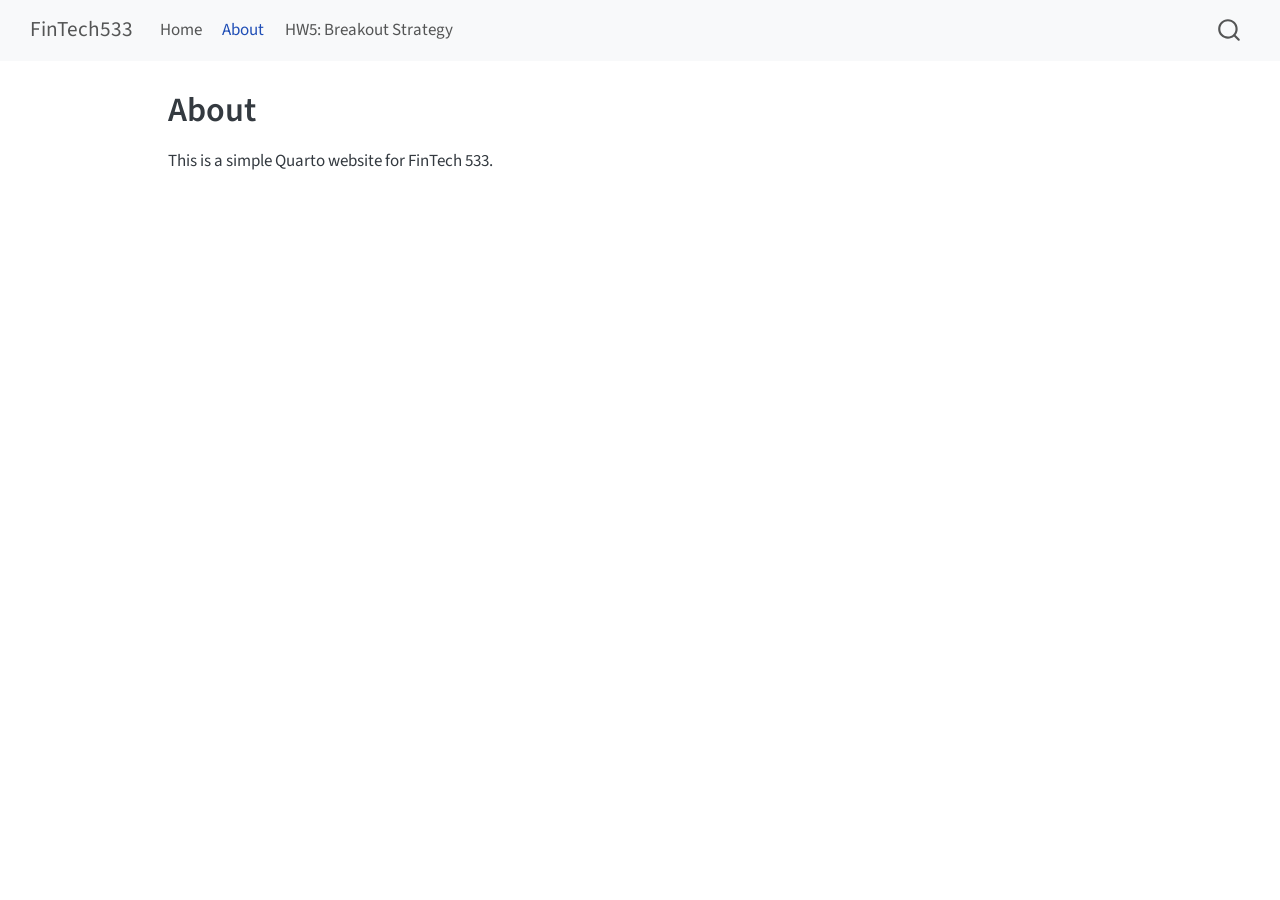
<file: docs/about.html>
<!DOCTYPE html>
<html xmlns="http://www.w3.org/1999/xhtml" lang="en" xml:lang="en"><head>

<meta charset="utf-8">
<meta name="generator" content="quarto-1.6.42">

<meta name="viewport" content="width=device-width, initial-scale=1.0, user-scalable=yes">


<title>About | FinTech533</title>
<style>
code{white-space: pre-wrap;}
span.smallcaps{font-variant: small-caps;}
div.columns{display: flex; gap: min(4vw, 1.5em);}
div.column{flex: auto; overflow-x: auto;}
div.hanging-indent{margin-left: 1.5em; text-indent: -1.5em;}
ul.task-list{list-style: none;}
ul.task-list li input[type="checkbox"] {
  width: 0.8em;
  margin: 0 0.8em 0.2em -1em; /* quarto-specific, see https://github.com/quarto-dev/quarto-cli/issues/4556 */ 
  vertical-align: middle;
}
</style>


<script src="site_libs/quarto-nav/quarto-nav.js"></script>
<script src="site_libs/quarto-nav/headroom.min.js"></script>
<script src="site_libs/clipboard/clipboard.min.js"></script>
<script src="site_libs/quarto-search/autocomplete.umd.js"></script>
<script src="site_libs/quarto-search/fuse.min.js"></script>
<script src="site_libs/quarto-search/quarto-search.js"></script>
<meta name="quarto:offset" content="./">
<script src="site_libs/quarto-html/quarto.js"></script>
<script src="site_libs/quarto-html/popper.min.js"></script>
<script src="site_libs/quarto-html/tippy.umd.min.js"></script>
<script src="site_libs/quarto-html/anchor.min.js"></script>
<link href="site_libs/quarto-html/tippy.css" rel="stylesheet">
<link href="site_libs/quarto-html/quarto-syntax-highlighting-2f5df379a58b258e96c21c0638c20c03.css" rel="stylesheet" id="quarto-text-highlighting-styles">
<script src="site_libs/bootstrap/bootstrap.min.js"></script>
<link href="site_libs/bootstrap/bootstrap-icons.css" rel="stylesheet">
<link href="site_libs/bootstrap/bootstrap-60c81f3d5c81f12fcb1182518fdb775a.min.css" rel="stylesheet" append-hash="true" id="quarto-bootstrap" data-mode="light">
<script id="quarto-search-options" type="application/json">{
  "location": "navbar",
  "copy-button": false,
  "collapse-after": 3,
  "panel-placement": "end",
  "type": "overlay",
  "limit": 50,
  "keyboard-shortcut": [
    "f",
    "/",
    "s"
  ],
  "show-item-context": false,
  "language": {
    "search-no-results-text": "No results",
    "search-matching-documents-text": "matching documents",
    "search-copy-link-title": "Copy link to search",
    "search-hide-matches-text": "Hide additional matches",
    "search-more-match-text": "more match in this document",
    "search-more-matches-text": "more matches in this document",
    "search-clear-button-title": "Clear",
    "search-text-placeholder": "",
    "search-detached-cancel-button-title": "Cancel",
    "search-submit-button-title": "Submit",
    "search-label": "Search"
  }
}</script>


<link rel="stylesheet" href="styles.css">
</head>

<body class="nav-fixed">

<div id="quarto-search-results"></div>
  <header id="quarto-header" class="headroom fixed-top">
    <nav class="navbar navbar-expand-lg " data-bs-theme="dark">
      <div class="navbar-container container-fluid">
      <div class="navbar-brand-container mx-auto">
    <a class="navbar-brand" href="./index.html">
    <span class="navbar-title">FinTech533</span>
    </a>
  </div>
            <div id="quarto-search" class="" title="Search"></div>
          <button class="navbar-toggler" type="button" data-bs-toggle="collapse" data-bs-target="#navbarCollapse" aria-controls="navbarCollapse" role="menu" aria-expanded="false" aria-label="Toggle navigation" onclick="if (window.quartoToggleHeadroom) { window.quartoToggleHeadroom(); }">
  <span class="navbar-toggler-icon"></span>
</button>
          <div class="collapse navbar-collapse" id="navbarCollapse">
            <ul class="navbar-nav navbar-nav-scroll me-auto">
  <li class="nav-item">
    <a class="nav-link" href="./index.html"> 
<span class="menu-text">Home</span></a>
  </li>  
  <li class="nav-item">
    <a class="nav-link active" href="./about.html" aria-current="page"> 
<span class="menu-text">About</span></a>
  </li>  
  <li class="nav-item">
    <a class="nav-link" href="./hw5_breakout.html"> 
<span class="menu-text">HW5: Breakout Strategy</span></a>
  </li>  
</ul>
          </div> <!-- /navcollapse -->
            <div class="quarto-navbar-tools">
</div>
      </div> <!-- /container-fluid -->
    </nav>
</header>
<!-- content -->
<div id="quarto-content" class="quarto-container page-columns page-rows-contents page-layout-article page-navbar">
<!-- sidebar -->
<!-- margin-sidebar -->
    <div id="quarto-margin-sidebar" class="sidebar margin-sidebar zindex-bottom">
        
    </div>
<!-- main -->
<main class="content" id="quarto-document-content">

<header id="title-block-header" class="quarto-title-block default">
<div class="quarto-title">
<h1 class="title">About</h1>
</div>



<div class="quarto-title-meta">

    
  
    
  </div>
  


</header>


<p>This is a simple Quarto website for FinTech 533.</p>



</main> <!-- /main -->
<script id="quarto-html-after-body" type="application/javascript">
window.document.addEventListener("DOMContentLoaded", function (event) {
  const toggleBodyColorMode = (bsSheetEl) => {
    const mode = bsSheetEl.getAttribute("data-mode");
    const bodyEl = window.document.querySelector("body");
    if (mode === "dark") {
      bodyEl.classList.add("quarto-dark");
      bodyEl.classList.remove("quarto-light");
    } else {
      bodyEl.classList.add("quarto-light");
      bodyEl.classList.remove("quarto-dark");
    }
  }
  const toggleBodyColorPrimary = () => {
    const bsSheetEl = window.document.querySelector("link#quarto-bootstrap");
    if (bsSheetEl) {
      toggleBodyColorMode(bsSheetEl);
    }
  }
  toggleBodyColorPrimary();  
  const icon = "";
  const anchorJS = new window.AnchorJS();
  anchorJS.options = {
    placement: 'right',
    icon: icon
  };
  anchorJS.add('.anchored');
  const isCodeAnnotation = (el) => {
    for (const clz of el.classList) {
      if (clz.startsWith('code-annotation-')) {                     
        return true;
      }
    }
    return false;
  }
  const onCopySuccess = function(e) {
    // button target
    const button = e.trigger;
    // don't keep focus
    button.blur();
    // flash "checked"
    button.classList.add('code-copy-button-checked');
    var currentTitle = button.getAttribute("title");
    button.setAttribute("title", "Copied!");
    let tooltip;
    if (window.bootstrap) {
      button.setAttribute("data-bs-toggle", "tooltip");
      button.setAttribute("data-bs-placement", "left");
      button.setAttribute("data-bs-title", "Copied!");
      tooltip = new bootstrap.Tooltip(button, 
        { trigger: "manual", 
          customClass: "code-copy-button-tooltip",
          offset: [0, -8]});
      tooltip.show();    
    }
    setTimeout(function() {
      if (tooltip) {
        tooltip.hide();
        button.removeAttribute("data-bs-title");
        button.removeAttribute("data-bs-toggle");
        button.removeAttribute("data-bs-placement");
      }
      button.setAttribute("title", currentTitle);
      button.classList.remove('code-copy-button-checked');
    }, 1000);
    // clear code selection
    e.clearSelection();
  }
  const getTextToCopy = function(trigger) {
      const codeEl = trigger.previousElementSibling.cloneNode(true);
      for (const childEl of codeEl.children) {
        if (isCodeAnnotation(childEl)) {
          childEl.remove();
        }
      }
      return codeEl.innerText;
  }
  const clipboard = new window.ClipboardJS('.code-copy-button:not([data-in-quarto-modal])', {
    text: getTextToCopy
  });
  clipboard.on('success', onCopySuccess);
  if (window.document.getElementById('quarto-embedded-source-code-modal')) {
    const clipboardModal = new window.ClipboardJS('.code-copy-button[data-in-quarto-modal]', {
      text: getTextToCopy,
      container: window.document.getElementById('quarto-embedded-source-code-modal')
    });
    clipboardModal.on('success', onCopySuccess);
  }
    var localhostRegex = new RegExp(/^(?:http|https):\/\/localhost\:?[0-9]*\//);
    var mailtoRegex = new RegExp(/^mailto:/);
      var filterRegex = new RegExp('/' + window.location.host + '/');
    var isInternal = (href) => {
        return filterRegex.test(href) || localhostRegex.test(href) || mailtoRegex.test(href);
    }
    // Inspect non-navigation links and adorn them if external
 	var links = window.document.querySelectorAll('a[href]:not(.nav-link):not(.navbar-brand):not(.toc-action):not(.sidebar-link):not(.sidebar-item-toggle):not(.pagination-link):not(.no-external):not([aria-hidden]):not(.dropdown-item):not(.quarto-navigation-tool):not(.about-link)');
    for (var i=0; i<links.length; i++) {
      const link = links[i];
      if (!isInternal(link.href)) {
        // undo the damage that might have been done by quarto-nav.js in the case of
        // links that we want to consider external
        if (link.dataset.originalHref !== undefined) {
          link.href = link.dataset.originalHref;
        }
      }
    }
  function tippyHover(el, contentFn, onTriggerFn, onUntriggerFn) {
    const config = {
      allowHTML: true,
      maxWidth: 500,
      delay: 100,
      arrow: false,
      appendTo: function(el) {
          return el.parentElement;
      },
      interactive: true,
      interactiveBorder: 10,
      theme: 'quarto',
      placement: 'bottom-start',
    };
    if (contentFn) {
      config.content = contentFn;
    }
    if (onTriggerFn) {
      config.onTrigger = onTriggerFn;
    }
    if (onUntriggerFn) {
      config.onUntrigger = onUntriggerFn;
    }
    window.tippy(el, config); 
  }
  const noterefs = window.document.querySelectorAll('a[role="doc-noteref"]');
  for (var i=0; i<noterefs.length; i++) {
    const ref = noterefs[i];
    tippyHover(ref, function() {
      // use id or data attribute instead here
      let href = ref.getAttribute('data-footnote-href') || ref.getAttribute('href');
      try { href = new URL(href).hash; } catch {}
      const id = href.replace(/^#\/?/, "");
      const note = window.document.getElementById(id);
      if (note) {
        return note.innerHTML;
      } else {
        return "";
      }
    });
  }
  const xrefs = window.document.querySelectorAll('a.quarto-xref');
  const processXRef = (id, note) => {
    // Strip column container classes
    const stripColumnClz = (el) => {
      el.classList.remove("page-full", "page-columns");
      if (el.children) {
        for (const child of el.children) {
          stripColumnClz(child);
        }
      }
    }
    stripColumnClz(note)
    if (id === null || id.startsWith('sec-')) {
      // Special case sections, only their first couple elements
      const container = document.createElement("div");
      if (note.children && note.children.length > 2) {
        container.appendChild(note.children[0].cloneNode(true));
        for (let i = 1; i < note.children.length; i++) {
          const child = note.children[i];
          if (child.tagName === "P" && child.innerText === "") {
            continue;
          } else {
            container.appendChild(child.cloneNode(true));
            break;
          }
        }
        if (window.Quarto?.typesetMath) {
          window.Quarto.typesetMath(container);
        }
        return container.innerHTML
      } else {
        if (window.Quarto?.typesetMath) {
          window.Quarto.typesetMath(note);
        }
        return note.innerHTML;
      }
    } else {
      // Remove any anchor links if they are present
      const anchorLink = note.querySelector('a.anchorjs-link');
      if (anchorLink) {
        anchorLink.remove();
      }
      if (window.Quarto?.typesetMath) {
        window.Quarto.typesetMath(note);
      }
      if (note.classList.contains("callout")) {
        return note.outerHTML;
      } else {
        return note.innerHTML;
      }
    }
  }
  for (var i=0; i<xrefs.length; i++) {
    const xref = xrefs[i];
    tippyHover(xref, undefined, function(instance) {
      instance.disable();
      let url = xref.getAttribute('href');
      let hash = undefined; 
      if (url.startsWith('#')) {
        hash = url;
      } else {
        try { hash = new URL(url).hash; } catch {}
      }
      if (hash) {
        const id = hash.replace(/^#\/?/, "");
        const note = window.document.getElementById(id);
        if (note !== null) {
          try {
            const html = processXRef(id, note.cloneNode(true));
            instance.setContent(html);
          } finally {
            instance.enable();
            instance.show();
          }
        } else {
          // See if we can fetch this
          fetch(url.split('#')[0])
          .then(res => res.text())
          .then(html => {
            const parser = new DOMParser();
            const htmlDoc = parser.parseFromString(html, "text/html");
            const note = htmlDoc.getElementById(id);
            if (note !== null) {
              const html = processXRef(id, note);
              instance.setContent(html);
            } 
          }).finally(() => {
            instance.enable();
            instance.show();
          });
        }
      } else {
        // See if we can fetch a full url (with no hash to target)
        // This is a special case and we should probably do some content thinning / targeting
        fetch(url)
        .then(res => res.text())
        .then(html => {
          const parser = new DOMParser();
          const htmlDoc = parser.parseFromString(html, "text/html");
          const note = htmlDoc.querySelector('main.content');
          if (note !== null) {
            // This should only happen for chapter cross references
            // (since there is no id in the URL)
            // remove the first header
            if (note.children.length > 0 && note.children[0].tagName === "HEADER") {
              note.children[0].remove();
            }
            const html = processXRef(null, note);
            instance.setContent(html);
          } 
        }).finally(() => {
          instance.enable();
          instance.show();
        });
      }
    }, function(instance) {
    });
  }
      let selectedAnnoteEl;
      const selectorForAnnotation = ( cell, annotation) => {
        let cellAttr = 'data-code-cell="' + cell + '"';
        let lineAttr = 'data-code-annotation="' +  annotation + '"';
        const selector = 'span[' + cellAttr + '][' + lineAttr + ']';
        return selector;
      }
      const selectCodeLines = (annoteEl) => {
        const doc = window.document;
        const targetCell = annoteEl.getAttribute("data-target-cell");
        const targetAnnotation = annoteEl.getAttribute("data-target-annotation");
        const annoteSpan = window.document.querySelector(selectorForAnnotation(targetCell, targetAnnotation));
        const lines = annoteSpan.getAttribute("data-code-lines").split(",");
        const lineIds = lines.map((line) => {
          return targetCell + "-" + line;
        })
        let top = null;
        let height = null;
        let parent = null;
        if (lineIds.length > 0) {
            //compute the position of the single el (top and bottom and make a div)
            const el = window.document.getElementById(lineIds[0]);
            top = el.offsetTop;
            height = el.offsetHeight;
            parent = el.parentElement.parentElement;
          if (lineIds.length > 1) {
            const lastEl = window.document.getElementById(lineIds[lineIds.length - 1]);
            const bottom = lastEl.offsetTop + lastEl.offsetHeight;
            height = bottom - top;
          }
          if (top !== null && height !== null && parent !== null) {
            // cook up a div (if necessary) and position it 
            let div = window.document.getElementById("code-annotation-line-highlight");
            if (div === null) {
              div = window.document.createElement("div");
              div.setAttribute("id", "code-annotation-line-highlight");
              div.style.position = 'absolute';
              parent.appendChild(div);
            }
            div.style.top = top - 2 + "px";
            div.style.height = height + 4 + "px";
            div.style.left = 0;
            let gutterDiv = window.document.getElementById("code-annotation-line-highlight-gutter");
            if (gutterDiv === null) {
              gutterDiv = window.document.createElement("div");
              gutterDiv.setAttribute("id", "code-annotation-line-highlight-gutter");
              gutterDiv.style.position = 'absolute';
              const codeCell = window.document.getElementById(targetCell);
              const gutter = codeCell.querySelector('.code-annotation-gutter');
              gutter.appendChild(gutterDiv);
            }
            gutterDiv.style.top = top - 2 + "px";
            gutterDiv.style.height = height + 4 + "px";
          }
          selectedAnnoteEl = annoteEl;
        }
      };
      const unselectCodeLines = () => {
        const elementsIds = ["code-annotation-line-highlight", "code-annotation-line-highlight-gutter"];
        elementsIds.forEach((elId) => {
          const div = window.document.getElementById(elId);
          if (div) {
            div.remove();
          }
        });
        selectedAnnoteEl = undefined;
      };
        // Handle positioning of the toggle
    window.addEventListener(
      "resize",
      throttle(() => {
        elRect = undefined;
        if (selectedAnnoteEl) {
          selectCodeLines(selectedAnnoteEl);
        }
      }, 10)
    );
    function throttle(fn, ms) {
    let throttle = false;
    let timer;
      return (...args) => {
        if(!throttle) { // first call gets through
            fn.apply(this, args);
            throttle = true;
        } else { // all the others get throttled
            if(timer) clearTimeout(timer); // cancel #2
            timer = setTimeout(() => {
              fn.apply(this, args);
              timer = throttle = false;
            }, ms);
        }
      };
    }
      // Attach click handler to the DT
      const annoteDls = window.document.querySelectorAll('dt[data-target-cell]');
      for (const annoteDlNode of annoteDls) {
        annoteDlNode.addEventListener('click', (event) => {
          const clickedEl = event.target;
          if (clickedEl !== selectedAnnoteEl) {
            unselectCodeLines();
            const activeEl = window.document.querySelector('dt[data-target-cell].code-annotation-active');
            if (activeEl) {
              activeEl.classList.remove('code-annotation-active');
            }
            selectCodeLines(clickedEl);
            clickedEl.classList.add('code-annotation-active');
          } else {
            // Unselect the line
            unselectCodeLines();
            clickedEl.classList.remove('code-annotation-active');
          }
        });
      }
  const findCites = (el) => {
    const parentEl = el.parentElement;
    if (parentEl) {
      const cites = parentEl.dataset.cites;
      if (cites) {
        return {
          el,
          cites: cites.split(' ')
        };
      } else {
        return findCites(el.parentElement)
      }
    } else {
      return undefined;
    }
  };
  var bibliorefs = window.document.querySelectorAll('a[role="doc-biblioref"]');
  for (var i=0; i<bibliorefs.length; i++) {
    const ref = bibliorefs[i];
    const citeInfo = findCites(ref);
    if (citeInfo) {
      tippyHover(citeInfo.el, function() {
        var popup = window.document.createElement('div');
        citeInfo.cites.forEach(function(cite) {
          var citeDiv = window.document.createElement('div');
          citeDiv.classList.add('hanging-indent');
          citeDiv.classList.add('csl-entry');
          var biblioDiv = window.document.getElementById('ref-' + cite);
          if (biblioDiv) {
            citeDiv.innerHTML = biblioDiv.innerHTML;
          }
          popup.appendChild(citeDiv);
        });
        return popup.innerHTML;
      });
    }
  }
});
</script>
</div> <!-- /content -->




</body></html>
</file>
<file: site_libs/quarto-html/tippy.css>
.tippy-box[data-animation=fade][data-state=hidden]{opacity:0}[data-tippy-root]{max-width:calc(100vw - 10px)}.tippy-box{position:relative;background-color:#333;color:#fff;border-radius:4px;font-size:14px;line-height:1.4;white-space:normal;outline:0;transition-property:transform,visibility,opacity}.tippy-box[data-placement^=top]>.tippy-arrow{bottom:0}.tippy-box[data-placement^=top]>.tippy-arrow:before{bottom:-7px;left:0;border-width:8px 8px 0;border-top-color:initial;transform-origin:center top}.tippy-box[data-placement^=bottom]>.tippy-arrow{top:0}.tippy-box[data-placement^=bottom]>.tippy-arrow:before{top:-7px;left:0;border-width:0 8px 8px;border-bottom-color:initial;transform-origin:center bottom}.tippy-box[data-placement^=left]>.tippy-arrow{right:0}.tippy-box[data-placement^=left]>.tippy-arrow:before{border-width:8px 0 8px 8px;border-left-color:initial;right:-7px;transform-origin:center left}.tippy-box[data-placement^=right]>.tippy-arrow{left:0}.tippy-box[data-placement^=right]>.tippy-arrow:before{left:-7px;border-width:8px 8px 8px 0;border-right-color:initial;transform-origin:center right}.tippy-box[data-inertia][data-state=visible]{transition-timing-function:cubic-bezier(.54,1.5,.38,1.11)}.tippy-arrow{width:16px;height:16px;color:#333}.tippy-arrow:before{content:"";position:absolute;border-color:transparent;border-style:solid}.tippy-content{position:relative;padding:5px 9px;z-index:1}
</file>
<file: site_libs/quarto-html/quarto-syntax-highlighting-2f5df379a58b258e96c21c0638c20c03.css>
/* quarto syntax highlight colors */
:root {
  --quarto-hl-ot-color: #003B4F;
  --quarto-hl-at-color: #657422;
  --quarto-hl-ss-color: #20794D;
  --quarto-hl-an-color: #5E5E5E;
  --quarto-hl-fu-color: #4758AB;
  --quarto-hl-st-color: #20794D;
  --quarto-hl-cf-color: #003B4F;
  --quarto-hl-op-color: #5E5E5E;
  --quarto-hl-er-color: #AD0000;
  --quarto-hl-bn-color: #AD0000;
  --quarto-hl-al-color: #AD0000;
  --quarto-hl-va-color: #111111;
  --quarto-hl-bu-color: inherit;
  --quarto-hl-ex-color: inherit;
  --quarto-hl-pp-color: #AD0000;
  --quarto-hl-in-color: #5E5E5E;
  --quarto-hl-vs-color: #20794D;
  --quarto-hl-wa-color: #5E5E5E;
  --quarto-hl-do-color: #5E5E5E;
  --quarto-hl-im-color: #00769E;
  --quarto-hl-ch-color: #20794D;
  --quarto-hl-dt-color: #AD0000;
  --quarto-hl-fl-color: #AD0000;
  --quarto-hl-co-color: #5E5E5E;
  --quarto-hl-cv-color: #5E5E5E;
  --quarto-hl-cn-color: #8f5902;
  --quarto-hl-sc-color: #5E5E5E;
  --quarto-hl-dv-color: #AD0000;
  --quarto-hl-kw-color: #003B4F;
}

/* other quarto variables */
:root {
  --quarto-font-monospace: SFMono-Regular, Menlo, Monaco, Consolas, "Liberation Mono", "Courier New", monospace;
}

pre > code.sourceCode > span {
  color: #003B4F;
}

code span {
  color: #003B4F;
}

code.sourceCode > span {
  color: #003B4F;
}

div.sourceCode,
div.sourceCode pre.sourceCode {
  color: #003B4F;
}

code span.ot {
  color: #003B4F;
  font-style: inherit;
}

code span.at {
  color: #657422;
  font-style: inherit;
}

code span.ss {
  color: #20794D;
  font-style: inherit;
}

code span.an {
  color: #5E5E5E;
  font-style: inherit;
}

code span.fu {
  color: #4758AB;
  font-style: inherit;
}

code span.st {
  color: #20794D;
  font-style: inherit;
}

code span.cf {
  color: #003B4F;
  font-weight: bold;
  font-style: inherit;
}

code span.op {
  color: #5E5E5E;
  font-style: inherit;
}

code span.er {
  color: #AD0000;
  font-style: inherit;
}

code span.bn {
  color: #AD0000;
  font-style: inherit;
}

code span.al {
  color: #AD0000;
  font-style: inherit;
}

code span.va {
  color: #111111;
  font-style: inherit;
}

code span.bu {
  font-style: inherit;
}

code span.ex {
  font-style: inherit;
}

code span.pp {
  color: #AD0000;
  font-style: inherit;
}

code span.in {
  color: #5E5E5E;
  font-style: inherit;
}

code span.vs {
  color: #20794D;
  font-style: inherit;
}

code span.wa {
  color: #5E5E5E;
  font-style: italic;
}

code span.do {
  color: #5E5E5E;
  font-style: italic;
}

code span.im {
  color: #00769E;
  font-style: inherit;
}

code span.ch {
  color: #20794D;
  font-style: inherit;
}

code span.dt {
  color: #AD0000;
  font-style: inherit;
}

code span.fl {
  color: #AD0000;
  font-style: inherit;
}

code span.co {
  color: #5E5E5E;
  font-style: inherit;
}

code span.cv {
  color: #5E5E5E;
  font-style: italic;
}

code span.cn {
  color: #8f5902;
  font-style: inherit;
}

code span.sc {
  color: #5E5E5E;
  font-style: inherit;
}

code span.dv {
  color: #AD0000;
  font-style: inherit;
}

code span.kw {
  color: #003B4F;
  font-weight: bold;
  font-style: inherit;
}

.prevent-inlining {
  content: "</";
}

/*# sourceMappingURL=35eb38a806ee71ea6d2563be2308c832.css.map */
</file>
<file: styles.css>
.hero {
  text-align: center;
  padding: 3rem 1rem;
  background: linear-gradient(135deg, #4285f4, #0d47a1);
  color: white;
  border-radius: 8px;
  margin-bottom: 2rem;
}

.hero h1 {
  font-size: 2.5rem;
  margin-bottom: 0.5rem;
}

.hero p {
  font-size: 1.1rem;
  max-width: 700px;
  margin: 0.5rem auto;
}

.features {
  display: grid;
  grid-template-columns: repeat(auto-fit, minmax(300px, 1fr));
  gap: 1.5rem;
  margin: 2rem 0;
}

.feature-card {
  border: 1px solid #e0e0e0;
  border-radius: 8px;
  padding: 1.5rem;
  background: white;
}

.feature-card h3 {
  color: #0d47a1;
  margin-top: 0;
}

.tabs {
  display: flex;
  gap: 1rem;
  margin: 1rem 0;
  font-weight: bold;
}

.tabs span {
  padding: 0.3rem 0.8rem;
  border-radius: 4px;
  background: #e3f2fd;
  color: #0d47a1;
}

.tagline {
  font-style: italic;
  font-size: 1.2rem;
  text-align: center;
  margin: 2rem 0;
  color: #333;
}
</file>
<file: docs/site_libs/quarto-html/tippy.css>
.tippy-box[data-animation=fade][data-state=hidden]{opacity:0}[data-tippy-root]{max-width:calc(100vw - 10px)}.tippy-box{position:relative;background-color:#333;color:#fff;border-radius:4px;font-size:14px;line-height:1.4;white-space:normal;outline:0;transition-property:transform,visibility,opacity}.tippy-box[data-placement^=top]>.tippy-arrow{bottom:0}.tippy-box[data-placement^=top]>.tippy-arrow:before{bottom:-7px;left:0;border-width:8px 8px 0;border-top-color:initial;transform-origin:center top}.tippy-box[data-placement^=bottom]>.tippy-arrow{top:0}.tippy-box[data-placement^=bottom]>.tippy-arrow:before{top:-7px;left:0;border-width:0 8px 8px;border-bottom-color:initial;transform-origin:center bottom}.tippy-box[data-placement^=left]>.tippy-arrow{right:0}.tippy-box[data-placement^=left]>.tippy-arrow:before{border-width:8px 0 8px 8px;border-left-color:initial;right:-7px;transform-origin:center left}.tippy-box[data-placement^=right]>.tippy-arrow{left:0}.tippy-box[data-placement^=right]>.tippy-arrow:before{left:-7px;border-width:8px 8px 8px 0;border-right-color:initial;transform-origin:center right}.tippy-box[data-inertia][data-state=visible]{transition-timing-function:cubic-bezier(.54,1.5,.38,1.11)}.tippy-arrow{width:16px;height:16px;color:#333}.tippy-arrow:before{content:"";position:absolute;border-color:transparent;border-style:solid}.tippy-content{position:relative;padding:5px 9px;z-index:1}
</file>
<file: docs/site_libs/quarto-html/quarto-syntax-highlighting-2f5df379a58b258e96c21c0638c20c03.css>
/* quarto syntax highlight colors */
:root {
  --quarto-hl-ot-color: #003B4F;
  --quarto-hl-at-color: #657422;
  --quarto-hl-ss-color: #20794D;
  --quarto-hl-an-color: #5E5E5E;
  --quarto-hl-fu-color: #4758AB;
  --quarto-hl-st-color: #20794D;
  --quarto-hl-cf-color: #003B4F;
  --quarto-hl-op-color: #5E5E5E;
  --quarto-hl-er-color: #AD0000;
  --quarto-hl-bn-color: #AD0000;
  --quarto-hl-al-color: #AD0000;
  --quarto-hl-va-color: #111111;
  --quarto-hl-bu-color: inherit;
  --quarto-hl-ex-color: inherit;
  --quarto-hl-pp-color: #AD0000;
  --quarto-hl-in-color: #5E5E5E;
  --quarto-hl-vs-color: #20794D;
  --quarto-hl-wa-color: #5E5E5E;
  --quarto-hl-do-color: #5E5E5E;
  --quarto-hl-im-color: #00769E;
  --quarto-hl-ch-color: #20794D;
  --quarto-hl-dt-color: #AD0000;
  --quarto-hl-fl-color: #AD0000;
  --quarto-hl-co-color: #5E5E5E;
  --quarto-hl-cv-color: #5E5E5E;
  --quarto-hl-cn-color: #8f5902;
  --quarto-hl-sc-color: #5E5E5E;
  --quarto-hl-dv-color: #AD0000;
  --quarto-hl-kw-color: #003B4F;
}

/* other quarto variables */
:root {
  --quarto-font-monospace: SFMono-Regular, Menlo, Monaco, Consolas, "Liberation Mono", "Courier New", monospace;
}

pre > code.sourceCode > span {
  color: #003B4F;
}

code span {
  color: #003B4F;
}

code.sourceCode > span {
  color: #003B4F;
}

div.sourceCode,
div.sourceCode pre.sourceCode {
  color: #003B4F;
}

code span.ot {
  color: #003B4F;
  font-style: inherit;
}

code span.at {
  color: #657422;
  font-style: inherit;
}

code span.ss {
  color: #20794D;
  font-style: inherit;
}

code span.an {
  color: #5E5E5E;
  font-style: inherit;
}

code span.fu {
  color: #4758AB;
  font-style: inherit;
}

code span.st {
  color: #20794D;
  font-style: inherit;
}

code span.cf {
  color: #003B4F;
  font-weight: bold;
  font-style: inherit;
}

code span.op {
  color: #5E5E5E;
  font-style: inherit;
}

code span.er {
  color: #AD0000;
  font-style: inherit;
}

code span.bn {
  color: #AD0000;
  font-style: inherit;
}

code span.al {
  color: #AD0000;
  font-style: inherit;
}

code span.va {
  color: #111111;
  font-style: inherit;
}

code span.bu {
  font-style: inherit;
}

code span.ex {
  font-style: inherit;
}

code span.pp {
  color: #AD0000;
  font-style: inherit;
}

code span.in {
  color: #5E5E5E;
  font-style: inherit;
}

code span.vs {
  color: #20794D;
  font-style: inherit;
}

code span.wa {
  color: #5E5E5E;
  font-style: italic;
}

code span.do {
  color: #5E5E5E;
  font-style: italic;
}

code span.im {
  color: #00769E;
  font-style: inherit;
}

code span.ch {
  color: #20794D;
  font-style: inherit;
}

code span.dt {
  color: #AD0000;
  font-style: inherit;
}

code span.fl {
  color: #AD0000;
  font-style: inherit;
}

code span.co {
  color: #5E5E5E;
  font-style: inherit;
}

code span.cv {
  color: #5E5E5E;
  font-style: italic;
}

code span.cn {
  color: #8f5902;
  font-style: inherit;
}

code span.sc {
  color: #5E5E5E;
  font-style: inherit;
}

code span.dv {
  color: #AD0000;
  font-style: inherit;
}

code span.kw {
  color: #003B4F;
  font-weight: bold;
  font-style: inherit;
}

.prevent-inlining {
  content: "</";
}

/*# sourceMappingURL=35eb38a806ee71ea6d2563be2308c832.css.map */
</file>
<file: docs/styles.css>
.hero {
  text-align: center;
  padding: 3rem 1rem;
  background: linear-gradient(135deg, #4285f4, #0d47a1);
  color: white;
  border-radius: 8px;
  margin-bottom: 2rem;
}

.hero h1 {
  font-size: 2.5rem;
  margin-bottom: 0.5rem;
}

.hero p {
  font-size: 1.1rem;
  max-width: 700px;
  margin: 0.5rem auto;
}

.features {
  display: grid;
  grid-template-columns: repeat(auto-fit, minmax(300px, 1fr));
  gap: 1.5rem;
  margin: 2rem 0;
}

.feature-card {
  border: 1px solid #e0e0e0;
  border-radius: 8px;
  padding: 1.5rem;
  background: white;
}

.feature-card h3 {
  color: #0d47a1;
  margin-top: 0;
}

.tabs {
  display: flex;
  gap: 1rem;
  margin: 1rem 0;
  font-weight: bold;
}

.tabs span {
  padding: 0.3rem 0.8rem;
  border-radius: 4px;
  background: #e3f2fd;
  color: #0d47a1;
}

.tagline {
  font-style: italic;
  font-size: 1.2rem;
  text-align: center;
  margin: 2rem 0;
  color: #333;
}
</file>
